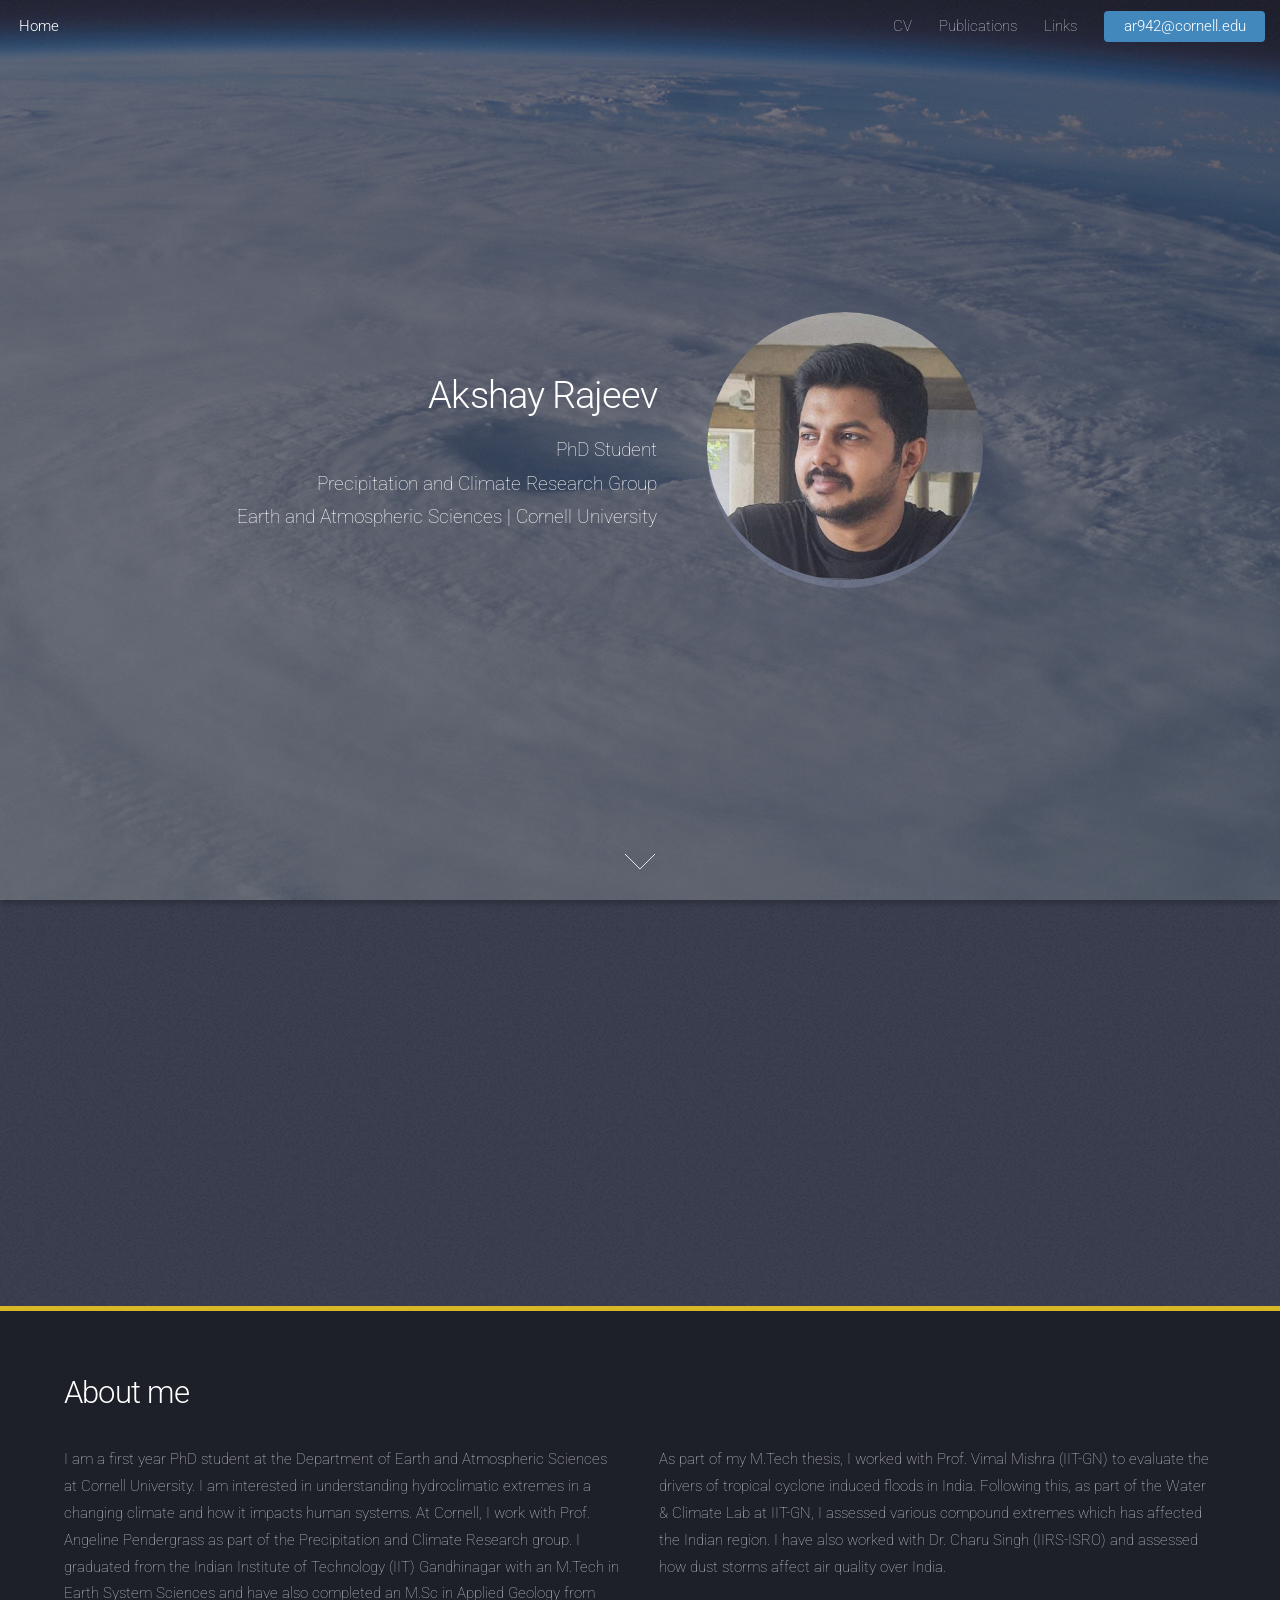
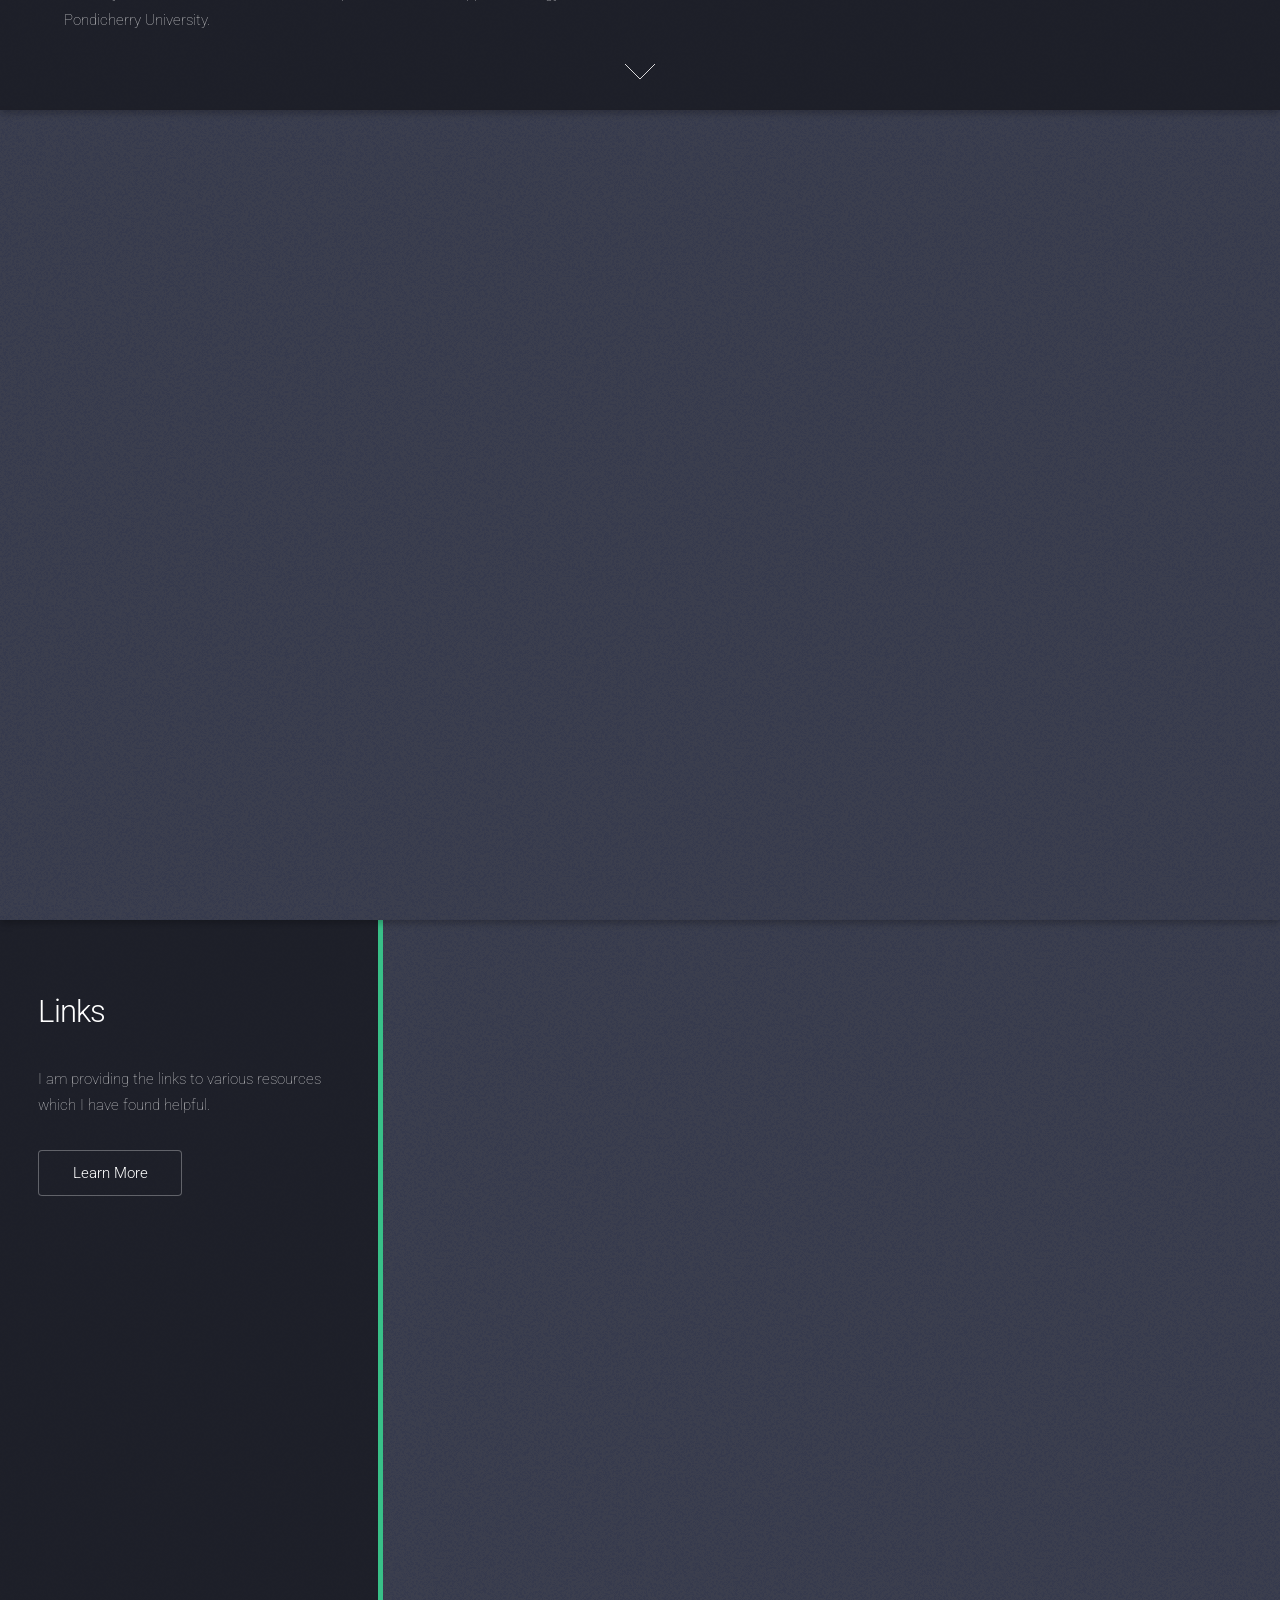
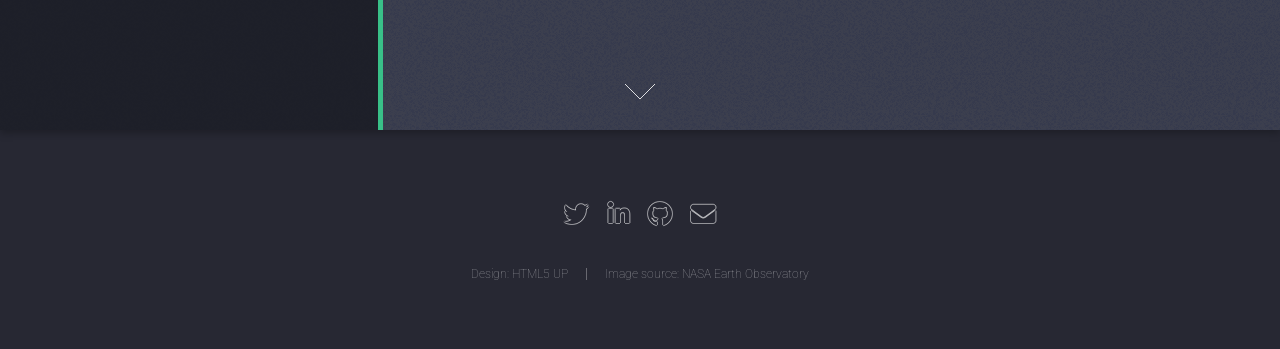
<file: index.html>
<!DOCTYPE HTML>
<!--
	Landed by HTML5 UP
	html5up.net | @ajlkn
	Free for personal and commercial use under the CCA 3.0 license (html5up.net/license)
-->
<html>
	<head>
		<title>Akshay Rajeev</title>
		<meta charset="utf-8" />
		<meta name="viewport" content="width=device-width, initial-scale=1, user-scalable=no" />
		<link rel="stylesheet" href="assets/css/main.css" />
		<noscript><link rel="stylesheet" href="assets/css/noscript.css" /></noscript>
	</head>
	<body class="is-preload landing">
		<div id="page-wrapper">

			<!-- Header -->
				<header id="header">
					<h1 id="logo"><a href="index.html">Home</a></h1>
					<nav id="nav">
						<ul>
							<li><a href="pdfs/RajeevCV.pdf">CV</a></li>
							<!-- <li>
								<a href="#">Layouts</a>
								<ul>
									<li><a href="left-sidebar.html">Left Sidebar</a></li>
									<li><a href="right-sidebar.html">Right Sidebar</a></li>
									<li><a href="no-sidebar.html">No Sidebar</a></li>
									<li>
										<a href="#">Submenu</a>
										<ul>
											<li><a href="#">Option 1</a></li>
											<li><a href="#">Option 2</a></li>
											<li><a href="#">Option 3</a></li>
											<li><a href="#">Option 4</a></li>
										</ul>
									</li>
								</ul>
							</li> -->
							<li><a href="publications.html">Publications</a></li>
							<li><a href="Links.html">Links</a></li>
							<li><a href="mailto:ar942@cornell.edu" class="button primary">ar942@cornell.edu</a></li>
						</ul>
					</nav>
				</header>

			<!-- Banner -->
				<section id="banner">
					<div class="content" style="
					    margin-left: -5%;
					">

						<header>
							<h2>Akshay Rajeev</h2>
							<p>PhD Student <br />
							<!--Climate Extremes | Earth Observation | Numerical Modelling <br /> -->
							Precipitation and Climate Research Group <br />
							Earth and Atmospheric Sciences | Cornell University</p>
						</header>
						<span class="image"><img src="images/Website_pic1.jpeg" alt="" /></span>
					</div>
					<a href="#one" class="goto-next scrolly">Next</a>
				</section>

			<!-<!-- One -->
				<section id="one" class="spotlight style1 bottom">
					<span class="image fit main"><img src="images/madagascar2.jpg" alt="" /></span>
					<div class="content">
						<div class="container">
							<div class="row">
								<div class="col-6 col-12-medium">
									<h2>About me</h2>
									<p>I am a first year PhD student at the Department of Earth and Atmospheric Sciences at Cornell University.
										 I am interested in understanding hydroclimatic extremes in a changing climate and how it impacts human systems.
										 At Cornell, I work with Prof. Angeline Pendergrass as part of the Precipitation and Climate Research group.
										  I graduated from the Indian Institute of Technology (IIT) Gandhinagar with an M.Tech in Earth System Sciences
											and have also completed an M.Sc in Applied Geology from Pondicherry University.</p>
								</div>
								<div class="col-6 col-12-medium">
									<h2>&nbsp;</h2>
									<p>	As part of my M.Tech thesis, I worked with Prof. Vimal Mishra (IIT-GN) to evaluate the drivers of tropical cyclone induced floods in India.
										Following this, as part of the Water & Climate Lab at IIT-GN, I assessed various compound extremes which has affected the Indian region.
										I have also worked with Dr. Charu Singh (IIRS-ISRO) and assessed how dust storms affect air quality over India.</p>
								</div>

							</div>
						</div>
					</div>
					<a href="#two" class="goto-next scrolly">Next</a>
				</section>

			<!-- Two -->
				<section id="two" class="spotlight style2 right">
					<span class="image fit main"><img src="images/kerala2.jpg" alt="" /></span>
					<div class="content">
						<header>
							<h2>Research</h2>
						</header>
						<p>My recent work focuses primarily on various compound extremes over India and how it has changed over time.
							 Compound or concurrent extremes are particularly important as their impacts are often greater than that of the individual extremes</p>
						<ul class="actions">
							<li><a href="publications.html" class="button">Publications</a></li>
						</ul>
					</div>
					<a href="#three" class="goto-next scrolly">Next</a>
				</section>

			<!-- Three -->
				<section id="three" class="spotlight style3 left">
					<span class="image fit main"><img src="images/crops.jpg" alt="" /></span>
					<div class="content">
						<header>
							<h2>Links</h2>

						</header>
						<p>I am providing the links to various resources which I have found helpful. </p>
						<ul class="actions">
							<li><a href="Links.html" class="button">Learn More</a></li>
						</ul>
					</div>
					<a href="#four" class="goto-next scrolly">Next</a>
				</section>


			<!-- Footer -->
				<footer id="footer">
					<ul class="icons">
						<li><a href="https://twitter.com/ClimateMalayali" class="icon brands alt fa-twitter"><span class="label">Twitter</span></a></li>
						<!-- <li><a href="#" class="icon brands alt fa-facebook-f"><span class="label">Facebook</span></a></li> -->
						<li><a href="https://www.linkedin.com/in/akshay-rajeev-857238104/" class="icon brands alt fa-linkedin-in"><span class="label">LinkedIn</span></a></li>
						<!-- <li><a href="#" class="icon brands alt fa-instagram"><span class="label">Instagram</span></a></li> -->
						<li><a href="https://github.com/rajeevakshay" class="icon brands alt fa-github"><span class="label">GitHub</span></a></li>
						<li><a href="ar942@cornell.edu" class="icon solid alt fa-envelope"><span class="label">Email</span></a></li>


					</ul>
					<ul class="copyright">
						<li>Design: <a href="http://html5up.net">HTML5 UP</a></li><li>Image source: <a href="https://earthobservatory.nasa.gov/">NASA Earth Observatory</a></li>
					</ul>
				</footer>

		</div>

		<!-- Scripts -->
			<script src="assets/js/jquery.min.js"></script>
			<script src="assets/js/jquery.scrolly.min.js"></script>
			<script src="assets/js/jquery.dropotron.min.js"></script>
			<script src="assets/js/jquery.scrollex.min.js"></script>
			<script src="assets/js/browser.min.js"></script>
			<script src="assets/js/breakpoints.min.js"></script>
			<script src="assets/js/util.js"></script>
			<script src="assets/js/main.js"></script>

	</body>
</html>
</file>
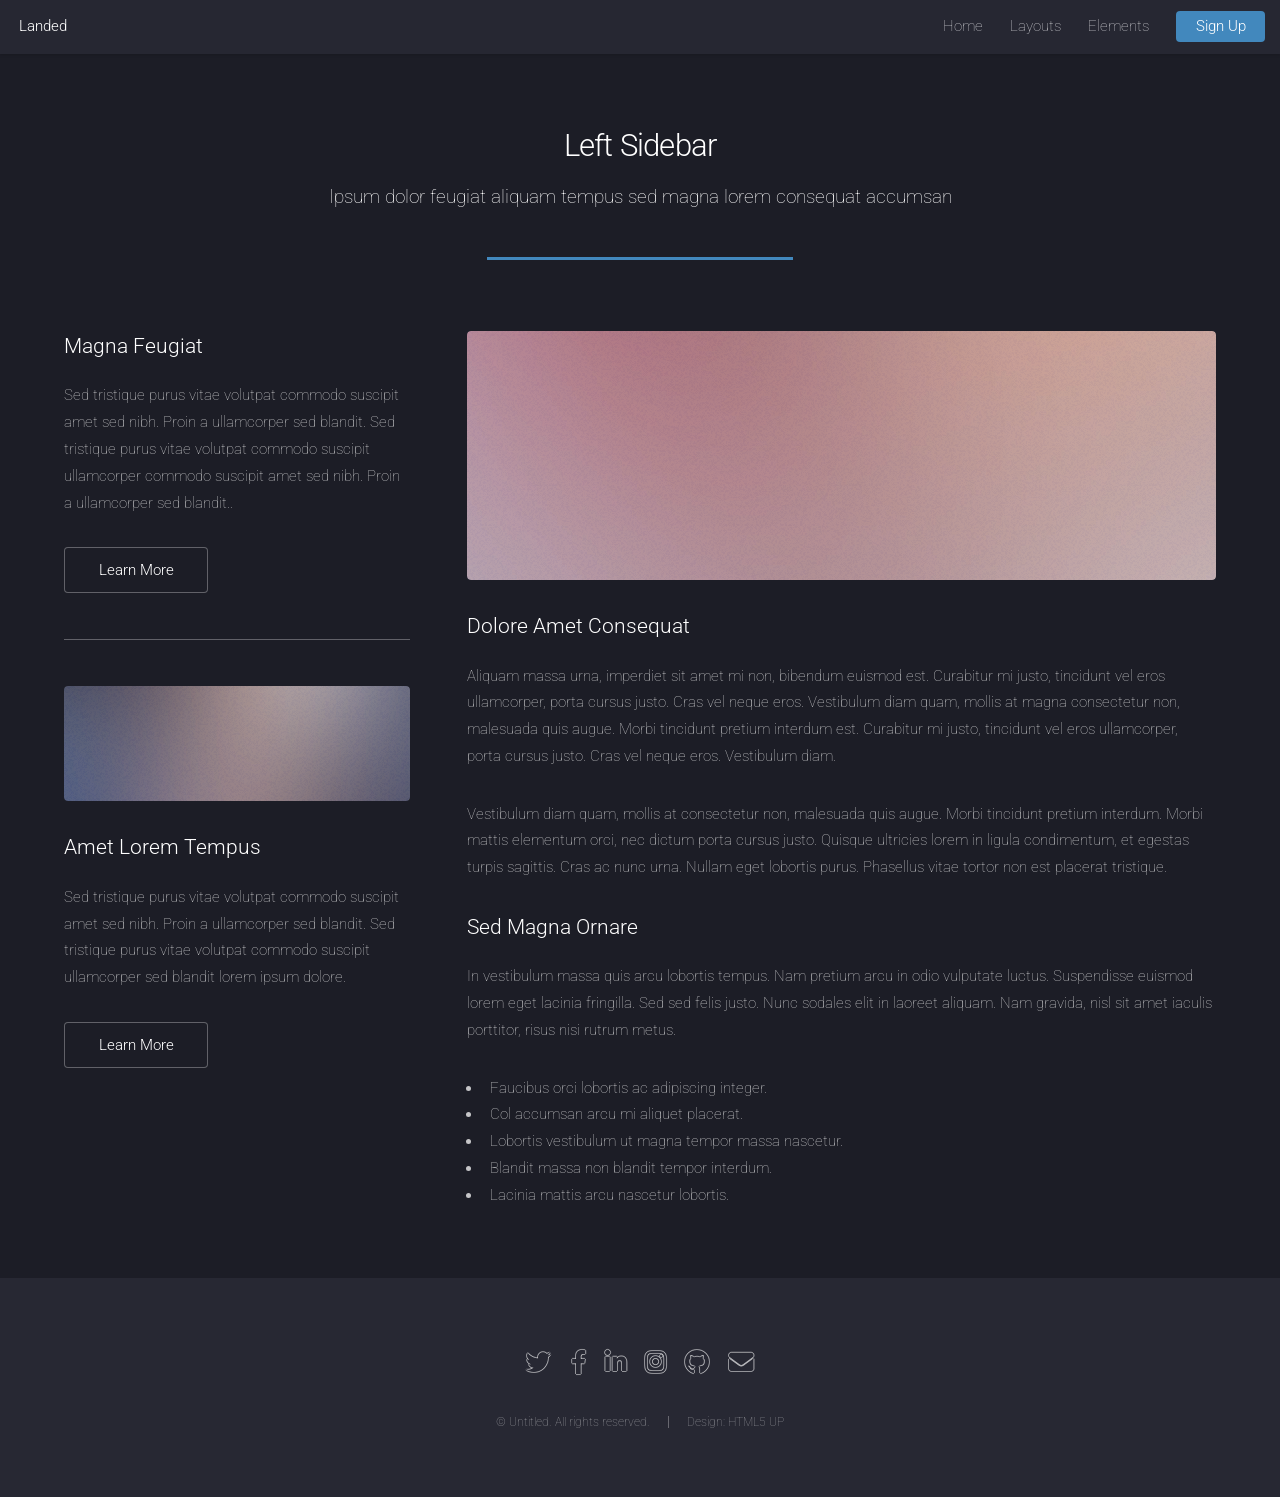
<file: left-sidebar.html>
<!DOCTYPE HTML>
<!--
	Landed by HTML5 UP
	html5up.net | @ajlkn
	Free for personal and commercial use under the CCA 3.0 license (html5up.net/license)
-->
<html>
	<head>
		<title>Left Sidebar - Landed by HTML5 UP</title>
		<meta charset="utf-8" />
		<meta name="viewport" content="width=device-width, initial-scale=1, user-scalable=no" />
		<link rel="stylesheet" href="assets/css/main.css" />
		<noscript><link rel="stylesheet" href="assets/css/noscript.css" /></noscript>
	</head>
	<body class="is-preload">
		<div id="page-wrapper">

			<!-- Header -->
				<header id="header">
					<h1 id="logo"><a href="index.html">Landed</a></h1>
					<nav id="nav">
						<ul>
							<li><a href="index.html">Home</a></li>
							<li>
								<a href="#">Layouts</a>
								<ul>
									<li><a href="left-sidebar.html">Left Sidebar</a></li>
									<li><a href="right-sidebar.html">Right Sidebar</a></li>
									<li><a href="no-sidebar.html">No Sidebar</a></li>
									<li>
										<a href="#">Submenu</a>
										<ul>
											<li><a href="#">Option 1</a></li>
											<li><a href="#">Option 2</a></li>
											<li><a href="#">Option 3</a></li>
											<li><a href="#">Option 4</a></li>
										</ul>
									</li>
								</ul>
							</li>
							<li><a href="elements.html">Elements</a></li>
							<li><a href="#" class="button primary">Sign Up</a></li>
						</ul>
					</nav>
				</header>

			<!-- Main -->
				<div id="main" class="wrapper style1">
					<div class="container">
						<header class="major">
							<h2>Left Sidebar</h2>
							<p>Ipsum dolor feugiat aliquam tempus sed magna lorem consequat accumsan</p>
						</header>
						<div class="row gtr-150">
							<div class="col-4 col-12-medium">

								<!-- Sidebar -->
									<section id="sidebar">
										<section>
											<h3>Magna Feugiat</h3>
											<p>Sed tristique purus vitae volutpat commodo suscipit amet sed nibh. Proin a ullamcorper sed blandit. Sed tristique purus vitae volutpat commodo suscipit ullamcorper commodo suscipit amet sed nibh. Proin a ullamcorper sed blandit..</p>
											<footer>
												<ul class="actions">
													<li><a href="#" class="button">Learn More</a></li>
												</ul>
											</footer>
										</section>
										<hr />
										<section>
											<a href="#" class="image fit"><img src="images/pic06.jpg" alt="" /></a>
											<h3>Amet Lorem Tempus</h3>
											<p>Sed tristique purus vitae volutpat commodo suscipit amet sed nibh. Proin a ullamcorper sed blandit. Sed tristique purus vitae volutpat commodo suscipit ullamcorper sed blandit lorem ipsum dolore.</p>
											<footer>
												<ul class="actions">
													<li><a href="#" class="button">Learn More</a></li>
												</ul>
											</footer>
										</section>
									</section>

							</div>
							<div class="col-8 col-12-medium imp-medium">

								<!-- Content -->
									<section id="content">
										<a href="#" class="image fit"><img src="images/pic05.jpg" alt="" /></a>
										<h3>Dolore Amet Consequat</h3>
										<p>Aliquam massa urna, imperdiet sit amet mi non, bibendum euismod est. Curabitur mi justo, tincidunt vel eros ullamcorper, porta cursus justo. Cras vel neque eros. Vestibulum diam quam, mollis at magna consectetur non, malesuada quis augue. Morbi tincidunt pretium interdum est. Curabitur mi justo, tincidunt vel eros ullamcorper, porta cursus justo. Cras vel neque eros. Vestibulum diam.</p>
										<p>Vestibulum diam quam, mollis at consectetur non, malesuada quis augue. Morbi tincidunt pretium interdum. Morbi mattis elementum orci, nec dictum porta cursus justo. Quisque ultricies lorem in ligula condimentum, et egestas turpis sagittis. Cras ac nunc urna. Nullam eget lobortis purus. Phasellus vitae tortor non est placerat tristique.</p>
										<h3>Sed Magna Ornare</h3>
										<p>In vestibulum massa quis arcu lobortis tempus. Nam pretium arcu in odio vulputate luctus. Suspendisse euismod lorem eget lacinia fringilla. Sed sed felis justo. Nunc sodales elit in laoreet aliquam. Nam gravida, nisl sit amet iaculis porttitor, risus nisi rutrum metus.</p>
										<ul>
											<li>Faucibus orci lobortis ac adipiscing integer.</li>
											<li>Col accumsan arcu mi aliquet placerat.</li>
											<li>Lobortis vestibulum ut magna tempor massa nascetur.</li>
											<li>Blandit massa non blandit tempor interdum.</li>
											<li>Lacinia mattis arcu nascetur lobortis.</li>
										</ul>
									</section>

							</div>
						</div>
					</div>
				</div>

			<!-- Footer -->
				<footer id="footer">
					<ul class="icons">
						<li><a href="#" class="icon brands alt fa-twitter"><span class="label">Twitter</span></a></li>
						<li><a href="#" class="icon brands alt fa-facebook-f"><span class="label">Facebook</span></a></li>
						<li><a href="#" class="icon brands alt fa-linkedin-in"><span class="label">LinkedIn</span></a></li>
						<li><a href="#" class="icon brands alt fa-instagram"><span class="label">Instagram</span></a></li>
						<li><a href="#" class="icon brands alt fa-github"><span class="label">GitHub</span></a></li>
						<li><a href="#" class="icon solid alt fa-envelope"><span class="label">Email</span></a></li>
					</ul>
					<ul class="copyright">
						<li>&copy; Untitled. All rights reserved.</li><li>Design: <a href="http://html5up.net">HTML5 UP</a></li>
					</ul>
				</footer>

		</div>

		<!-- Scripts -->
			<script src="assets/js/jquery.min.js"></script>
			<script src="assets/js/jquery.scrolly.min.js"></script>
			<script src="assets/js/jquery.dropotron.min.js"></script>
			<script src="assets/js/jquery.scrollex.min.js"></script>
			<script src="assets/js/browser.min.js"></script>
			<script src="assets/js/breakpoints.min.js"></script>
			<script src="assets/js/util.js"></script>
			<script src="assets/js/main.js"></script>

	</body>
</html>
</file>
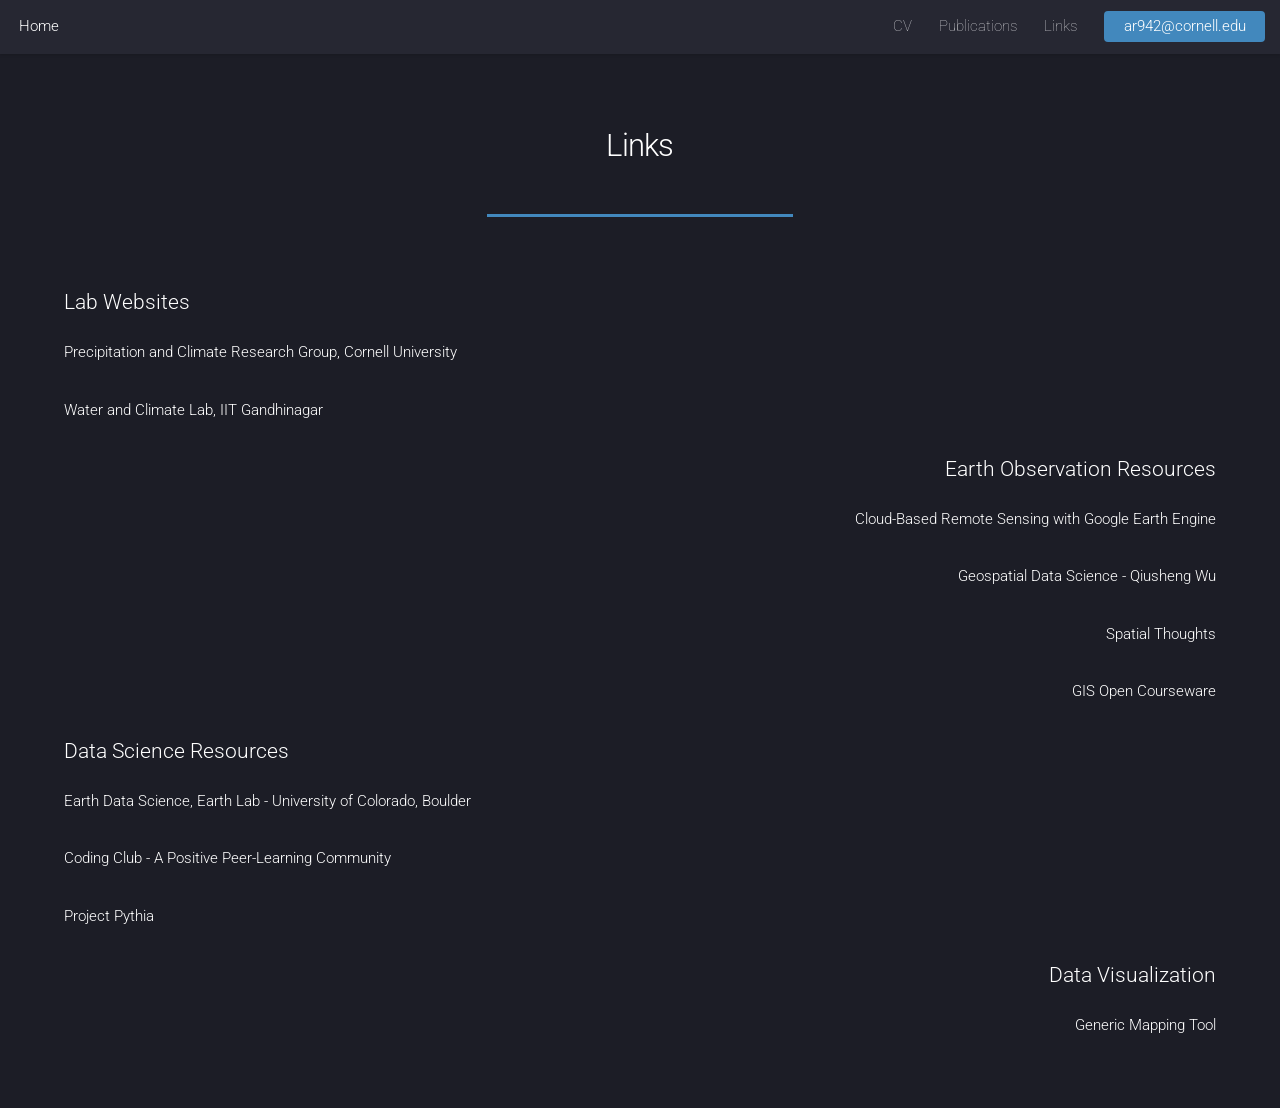
<file: Links.html>
<!DOCTYPE HTML>
<!--
	Landed by HTML5 UP
	html5up.net | @ajlkn
	Free for personal and commercial use under the CCA 3.0 license (html5up.net/license)
-->
<html>
	<head>
		<title>Akshay Rajeev - Links</title>
		<meta charset="utf-8" />
		<meta name="viewport" content="width=device-width, initial-scale=1, user-scalable=no" />
		<link rel="stylesheet" href="assets/css/main.css" />
		<noscript><link rel="stylesheet" href="assets/css/noscript.css" /></noscript>
	</head>
	<body class="is-preload">
		<div id="page-wrapper">

			<!-- Header -->
				<header id="header">
				<h1 id="logo"><a href="index.html">Home</a></h1>
					<nav id="nav">
						<ul>

							<li><a href="pdfs/RajeevCV.pdf">CV</a></li>
							<li><a href="publications.html">Publications</a></li>
							<li><a href="Links.html">Links</a></li>
							<!-- <li><a href="/posts/index.html">Posts</a></li> -->
							<li><a href="mailto:ar942@cornell.edu<" class="button primary">ar942@cornell.edu</a></li>

						</ul>
					</nav>
				</header>

			<!-- Main -->
				<div id="main" class="wrapper style1">
					<div class="container">
						<header class="major">
							<h2>Links</h2>
							<!--<footer class="major">
							<ul class="actions special">
								<!--<li><a href="https://orcid.org/0000-0003-0337-9450" class="button primary" style="width: 200px;"><img src="https://orcid.org/assets/vectors/orcid.logo.svg" style="height: 40px; vertical-align: middle;"></a></li> -->
							<!--</footer> -->
						</header>

						<!-- Content -->
							<section id="content" class="copyright">
<h3><strong>Lab Websites</strong></h3>
								<p><a href="https://precipclimate.eas.cornell.edu/"><strong> Precipitation and Climate Research Group, Cornell University</strong></p>
								<p><a href="http://vmishra.people.iitgn.ac.in/water&climate/"><strong> Water and Climate Lab, IIT Gandhinagar</strong></p>

<h3><strong> </strong></h3>
</section>
<section id="content" align="right" class="copyright">								
<h3><strong>Earth Observation Resources</strong></h3>
								<p><a href="https://www.eefabook.org/"><strong> Cloud-Based Remote Sensing with Google Earth Engine</strong></p>
								<p><a href="https://blog.gishub.org/"><strong> Geospatial Data Science - Qiusheng Wu</strong></p>
								<p><a href="https://spatialthoughts.com/"><strong> Spatial Thoughts</strong></p>
								<p><a href="https://courses.gisopencourseware.org/course/index.php?categoryid=2"><strong> GIS Open Courseware</strong></p>

<h3><strong> </strong></h3>
</section>
<section id="content" align="left" class="copyright">
<h3><strong>Data Science Resources</strong></h3>
								<p><a href="https://www.earthdatascience.org/"><strong> Earth Data Science, Earth Lab - University of Colorado, Boulder</strong></p>
								<p><a href="https://ourcodingclub.github.io/"><strong> Coding Club -  A Positive Peer-Learning Community</strong></p>
								<p><a href="https://projectpythia.org/"><strong> Project Pythia</strong></p>

<h3><strong> </strong></h3>
</section>
<section id="content" align="right" class="copyright">
<h3><strong>Data Visualization</strong></h3>
								<p><a href="https://docs.generic-mapping-tools.org/6.2/index.html"><strong> Generic Mapping Tool</strong></p>
								

<h3><strong> </strong></h3>								
								
</section>

</div>
<!-- Footer -->
			<!--<footer id="footer">
				<h3><strong>Research graciously funded by:</strong></h3>
			<a href="https://www.cornell.edu/">
				<img style="padding: 1px 1px 1px 1px;" alt="Cornell" src="https://www.cornell.edu/assets/core/images/logo-red@2x.png"
				width="100" height="100" </img></a>

			<a href="https://www.eas.cornell.edu/eas">
					<img style="padding: 1px 1px 1px 50px;" alt="CornellEAS" src="icons/logo-eas_department.svg"
					width="700" height="100" </img></a>
		</footer>-->

		<!-- Scripts -->
			<script src="assets/js/jquery.min.js"></script>
			<script src="assets/js/jquery.scrolly.min.js"></script>
			<script src="assets/js/jquery.dropotron.min.js"></script>
			<script src="assets/js/jquery.scrollex.min.js"></script>
			<script src="assets/js/browser.min.js"></script>
			<script src="assets/js/breakpoints.min.js"></script>
			<script src="assets/js/util.js"></script>
			<script src="assets/js/main.js"></script>
			<script src="https://code.jquery.com/jquery-1.10.2.js"></script>
			<script>
			$(function(){
			$("#header-template").load("/header.html");
			$("#footer-template").load("/footer.html");
			});
			</script>

	</body>
</html>
</file>
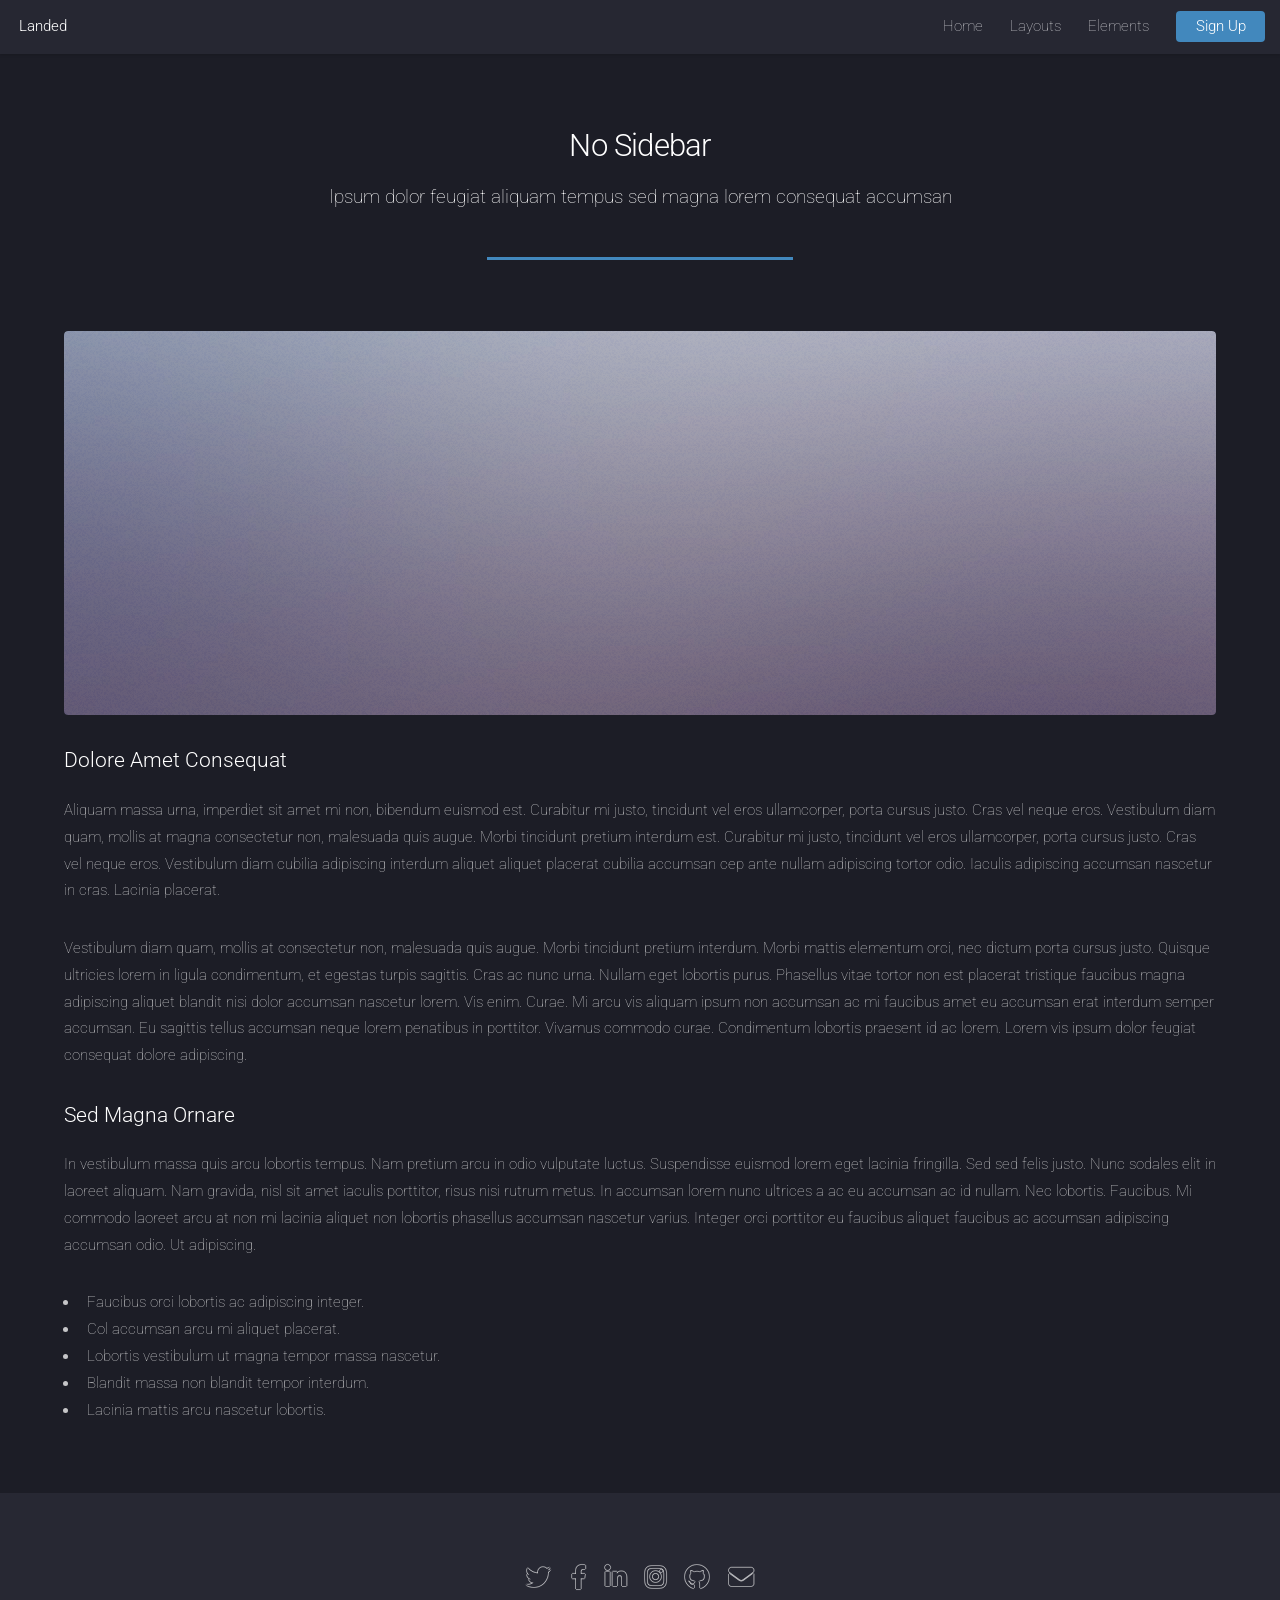
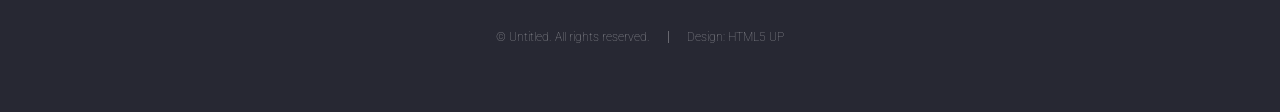
<file: no-sidebar.html>
<!DOCTYPE HTML>
<!--
	Landed by HTML5 UP
	html5up.net | @ajlkn
	Free for personal and commercial use under the CCA 3.0 license (html5up.net/license)
-->
<html>
	<head>
		<title>No Sidebar - Landed by HTML5 UP</title>
		<meta charset="utf-8" />
		<meta name="viewport" content="width=device-width, initial-scale=1, user-scalable=no" />
		<link rel="stylesheet" href="assets/css/main.css" />
		<noscript><link rel="stylesheet" href="assets/css/noscript.css" /></noscript>
	</head>
	<body class="is-preload">
		<div id="page-wrapper">

			<!-- Header -->
				<header id="header">
					<h1 id="logo"><a href="index.html">Landed</a></h1>
					<nav id="nav">
						<ul>
							<li><a href="index.html">Home</a></li>
							<li>
								<a href="#">Layouts</a>
								<ul>
									<li><a href="left-sidebar.html">Left Sidebar</a></li>
									<li><a href="right-sidebar.html">Right Sidebar</a></li>
									<li><a href="no-sidebar.html">No Sidebar</a></li>
									<li>
										<a href="#">Submenu</a>
										<ul>
											<li><a href="#">Option 1</a></li>
											<li><a href="#">Option 2</a></li>
											<li><a href="#">Option 3</a></li>
											<li><a href="#">Option 4</a></li>
										</ul>
									</li>
								</ul>
							</li>
							<li><a href="elements.html">Elements</a></li>
							<li><a href="#" class="button primary">Sign Up</a></li>
						</ul>
					</nav>
				</header>

			<!-- Main -->
				<div id="main" class="wrapper style1">
					<div class="container">
						<header class="major">
							<h2>No Sidebar</h2>
							<p>Ipsum dolor feugiat aliquam tempus sed magna lorem consequat accumsan</p>
						</header>

						<!-- Content -->
							<section id="content">
								<a href="#" class="image fit"><img src="images/pic07.jpg" alt="" /></a>
								<h3>Dolore Amet Consequat</h3>
								<p>Aliquam massa urna, imperdiet sit amet mi non, bibendum euismod est. Curabitur mi justo, tincidunt vel eros ullamcorper, porta cursus justo. Cras vel neque eros. Vestibulum diam quam, mollis at magna consectetur non, malesuada quis augue. Morbi tincidunt pretium interdum est. Curabitur mi justo, tincidunt vel eros ullamcorper, porta cursus justo. Cras vel neque eros. Vestibulum diam cubilia adipiscing interdum aliquet aliquet placerat cubilia accumsan cep ante nullam adipiscing tortor odio. Iaculis adipiscing accumsan nascetur in cras. Lacinia placerat.</p>
								<p>Vestibulum diam quam, mollis at consectetur non, malesuada quis augue. Morbi tincidunt pretium interdum. Morbi mattis elementum orci, nec dictum porta cursus justo. Quisque ultricies lorem in ligula condimentum, et egestas turpis sagittis. Cras ac nunc urna. Nullam eget lobortis purus. Phasellus vitae tortor non est placerat tristique faucibus magna adipiscing aliquet blandit nisi dolor accumsan nascetur lorem. Vis enim. Curae. Mi arcu vis aliquam ipsum non accumsan ac mi faucibus amet eu accumsan erat interdum semper accumsan. Eu sagittis tellus accumsan neque lorem penatibus in porttitor. Vivamus commodo curae. Condimentum lobortis praesent id ac lorem. Lorem vis ipsum dolor feugiat consequat dolore adipiscing.</p>
								<h3>Sed Magna Ornare</h3>
								<p>In vestibulum massa quis arcu lobortis tempus. Nam pretium arcu in odio vulputate luctus. Suspendisse euismod lorem eget lacinia fringilla. Sed sed felis justo. Nunc sodales elit in laoreet aliquam. Nam gravida, nisl sit amet iaculis porttitor, risus nisi rutrum metus. In accumsan lorem nunc ultrices a ac eu accumsan ac id nullam. Nec lobortis. Faucibus. Mi commodo laoreet arcu at non mi lacinia aliquet non lobortis phasellus accumsan nascetur varius. Integer orci porttitor eu faucibus aliquet faucibus ac accumsan adipiscing accumsan odio. Ut adipiscing.</p>
								<ul>
									<li>Faucibus orci lobortis ac adipiscing integer.</li>
									<li>Col accumsan arcu mi aliquet placerat.</li>
									<li>Lobortis vestibulum ut magna tempor massa nascetur.</li>
									<li>Blandit massa non blandit tempor interdum.</li>
									<li>Lacinia mattis arcu nascetur lobortis.</li>
								</ul>
							</section>

					</div>
				</div>

			<!-- Footer -->
				<footer id="footer">
					<ul class="icons">
						<li><a href="#" class="icon brands alt fa-twitter"><span class="label">Twitter</span></a></li>
						<li><a href="#" class="icon brands alt fa-facebook-f"><span class="label">Facebook</span></a></li>
						<li><a href="#" class="icon brands alt fa-linkedin-in"><span class="label">LinkedIn</span></a></li>
						<li><a href="#" class="icon brands alt fa-instagram"><span class="label">Instagram</span></a></li>
						<li><a href="#" class="icon brands alt fa-github"><span class="label">GitHub</span></a></li>
						<li><a href="#" class="icon solid alt fa-envelope"><span class="label">Email</span></a></li>
					</ul>
					<ul class="copyright">
						<li>&copy; Untitled. All rights reserved.</li><li>Design: <a href="http://html5up.net">HTML5 UP</a></li>
					</ul>
				</footer>

		</div>

		<!-- Scripts -->
			<script src="assets/js/jquery.min.js"></script>
			<script src="assets/js/jquery.scrolly.min.js"></script>
			<script src="assets/js/jquery.dropotron.min.js"></script>
			<script src="assets/js/jquery.scrollex.min.js"></script>
			<script src="assets/js/browser.min.js"></script>
			<script src="assets/js/breakpoints.min.js"></script>
			<script src="assets/js/util.js"></script>
			<script src="assets/js/main.js"></script>

	</body>
</html>
</file>
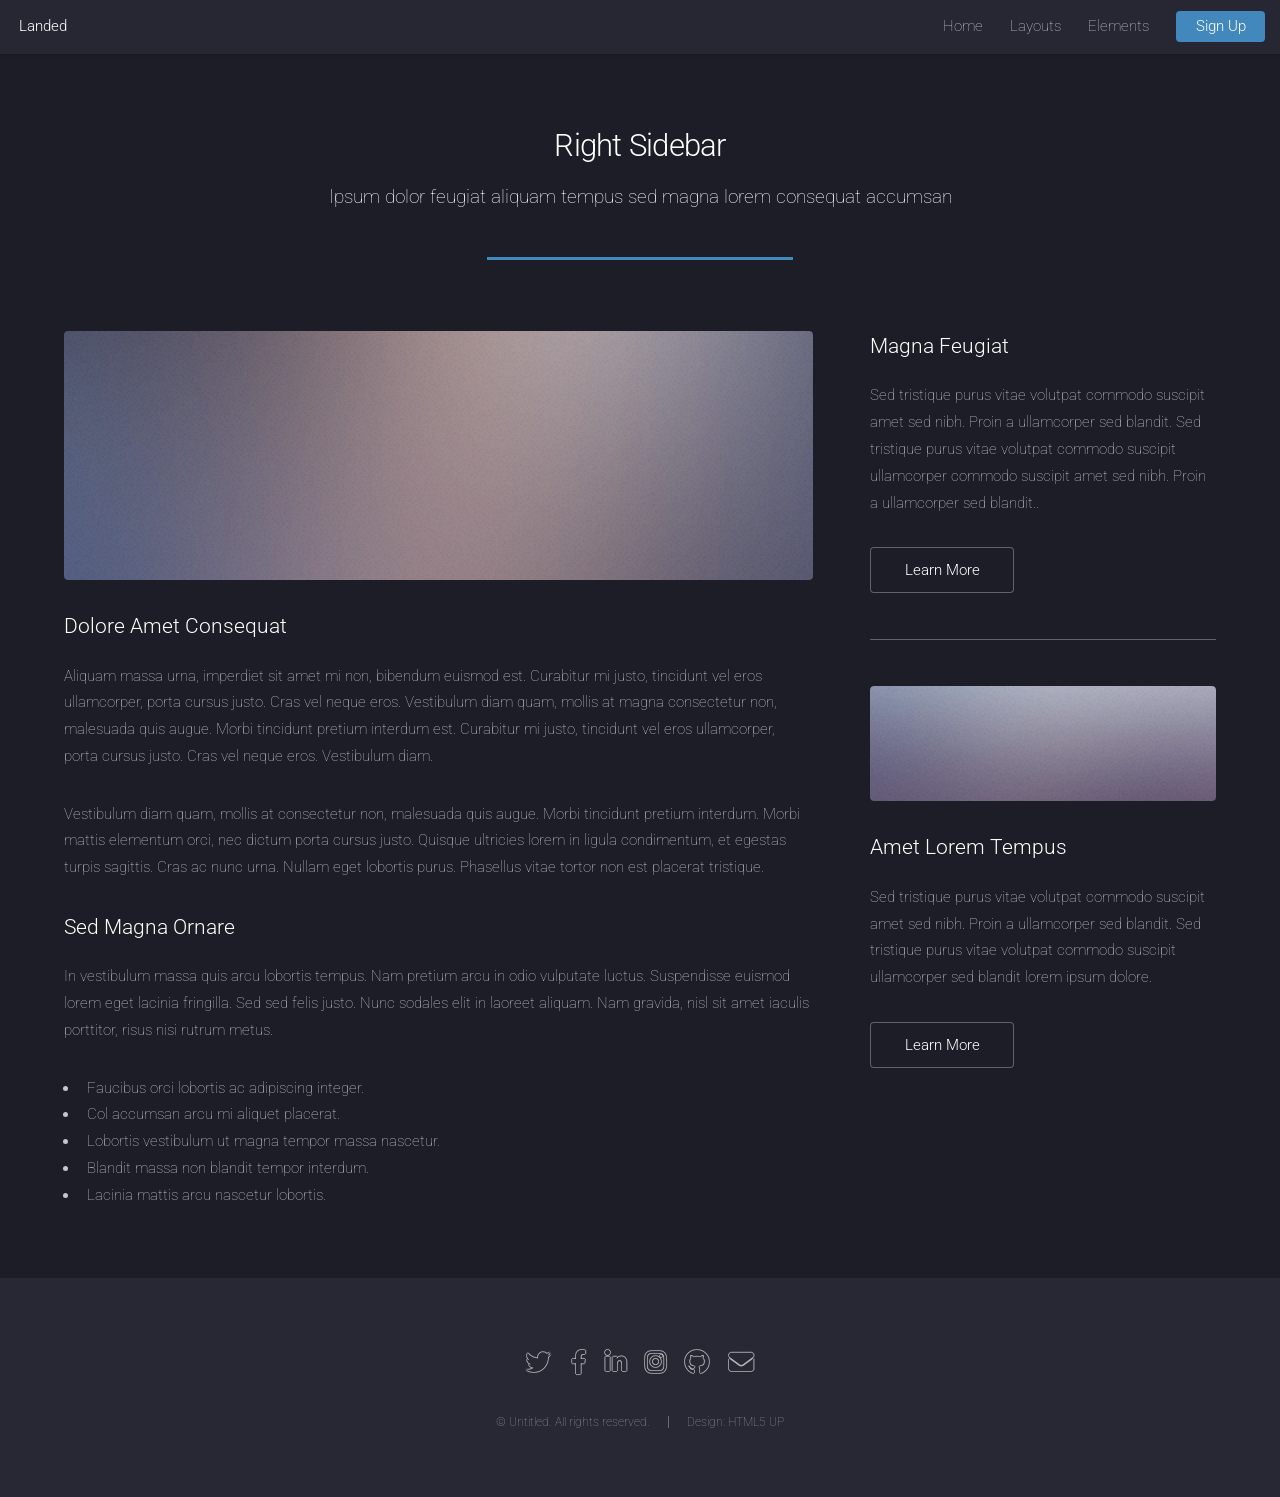
<file: right-sidebar.html>
<!DOCTYPE HTML>
<!--
	Landed by HTML5 UP
	html5up.net | @ajlkn
	Free for personal and commercial use under the CCA 3.0 license (html5up.net/license)
-->
<html>
	<head>
		<title>Right Sidebar - Landed by HTML5 UP</title>
		<meta charset="utf-8" />
		<meta name="viewport" content="width=device-width, initial-scale=1, user-scalable=no" />
		<link rel="stylesheet" href="assets/css/main.css" />
		<noscript><link rel="stylesheet" href="assets/css/noscript.css" /></noscript>
	</head>
	<body class="is-preload">
		<div id="page-wrapper">

			<!-- Header -->
				<header id="header">
					<h1 id="logo"><a href="index.html">Landed</a></h1>
					<nav id="nav">
						<ul>
							<li><a href="index.html">Home</a></li>
							<li>
								<a href="#">Layouts</a>
								<ul>
									<li><a href="left-sidebar.html">Left Sidebar</a></li>
									<li><a href="right-sidebar.html">Right Sidebar</a></li>
									<li><a href="no-sidebar.html">No Sidebar</a></li>
									<li>
										<a href="#">Submenu</a>
										<ul>
											<li><a href="#">Option 1</a></li>
											<li><a href="#">Option 2</a></li>
											<li><a href="#">Option 3</a></li>
											<li><a href="#">Option 4</a></li>
										</ul>
									</li>
								</ul>
							</li>
							<li><a href="elements.html">Elements</a></li>
							<li><a href="#" class="button primary">Sign Up</a></li>
						</ul>
					</nav>
				</header>

			<!-- Main -->
				<div id="main" class="wrapper style1">
					<div class="container">
						<header class="major">
							<h2>Right Sidebar</h2>
							<p>Ipsum dolor feugiat aliquam tempus sed magna lorem consequat accumsan</p>
						</header>
						<div class="row gtr-150">
							<div class="col-8 col-12-medium">

								<!-- Content -->
									<section id="content">
										<a href="#" class="image fit"><img src="images/pic06.jpg" alt="" /></a>
										<h3>Dolore Amet Consequat</h3>
										<p>Aliquam massa urna, imperdiet sit amet mi non, bibendum euismod est. Curabitur mi justo, tincidunt vel eros ullamcorper, porta cursus justo. Cras vel neque eros. Vestibulum diam quam, mollis at magna consectetur non, malesuada quis augue. Morbi tincidunt pretium interdum est. Curabitur mi justo, tincidunt vel eros ullamcorper, porta cursus justo. Cras vel neque eros. Vestibulum diam.</p>
										<p>Vestibulum diam quam, mollis at consectetur non, malesuada quis augue. Morbi tincidunt pretium interdum. Morbi mattis elementum orci, nec dictum porta cursus justo. Quisque ultricies lorem in ligula condimentum, et egestas turpis sagittis. Cras ac nunc urna. Nullam eget lobortis purus. Phasellus vitae tortor non est placerat tristique.</p>
										<h3>Sed Magna Ornare</h3>
										<p>In vestibulum massa quis arcu lobortis tempus. Nam pretium arcu in odio vulputate luctus. Suspendisse euismod lorem eget lacinia fringilla. Sed sed felis justo. Nunc sodales elit in laoreet aliquam. Nam gravida, nisl sit amet iaculis porttitor, risus nisi rutrum metus.</p>
										<ul>
											<li>Faucibus orci lobortis ac adipiscing integer.</li>
											<li>Col accumsan arcu mi aliquet placerat.</li>
											<li>Lobortis vestibulum ut magna tempor massa nascetur.</li>
											<li>Blandit massa non blandit tempor interdum.</li>
											<li>Lacinia mattis arcu nascetur lobortis.</li>
										</ul>
									</section>

							</div>
							<div class="col-4 col-12-medium">

								<!-- Sidebar -->
									<section id="sidebar">
										<section>
											<h3>Magna Feugiat</h3>
											<p>Sed tristique purus vitae volutpat commodo suscipit amet sed nibh. Proin a ullamcorper sed blandit. Sed tristique purus vitae volutpat commodo suscipit ullamcorper commodo suscipit amet sed nibh. Proin a ullamcorper sed blandit..</p>
											<footer>
												<ul class="actions">
													<li><a href="#" class="button">Learn More</a></li>
												</ul>
											</footer>
										</section>
										<hr />
										<section>
											<a href="#" class="image fit"><img src="images/pic07.jpg" alt="" /></a>
											<h3>Amet Lorem Tempus</h3>
											<p>Sed tristique purus vitae volutpat commodo suscipit amet sed nibh. Proin a ullamcorper sed blandit. Sed tristique purus vitae volutpat commodo suscipit ullamcorper sed blandit lorem ipsum dolore.</p>
											<footer>
												<ul class="actions">
													<li><a href="#" class="button">Learn More</a></li>
												</ul>
											</footer>
										</section>
									</section>

							</div>
						</div>
					</div>
				</div>

			<!-- Footer -->
				<footer id="footer">
					<ul class="icons">
						<li><a href="#" class="icon brands alt fa-twitter"><span class="label">Twitter</span></a></li>
						<li><a href="#" class="icon brands alt fa-facebook-f"><span class="label">Facebook</span></a></li>
						<li><a href="#" class="icon brands alt fa-linkedin-in"><span class="label">LinkedIn</span></a></li>
						<li><a href="#" class="icon brands alt fa-instagram"><span class="label">Instagram</span></a></li>
						<li><a href="#" class="icon brands alt fa-github"><span class="label">GitHub</span></a></li>
						<li><a href="#" class="icon solid alt fa-envelope"><span class="label">Email</span></a></li>
					</ul>
					<ul class="copyright">
						<li>&copy; Untitled. All rights reserved.</li><li>Design: <a href="http://html5up.net">HTML5 UP</a></li>
					</ul>
				</footer>

		</div>

		<!-- Scripts -->
			<script src="assets/js/jquery.min.js"></script>
			<script src="assets/js/jquery.scrolly.min.js"></script>
			<script src="assets/js/jquery.dropotron.min.js"></script>
			<script src="assets/js/jquery.scrollex.min.js"></script>
			<script src="assets/js/browser.min.js"></script>
			<script src="assets/js/breakpoints.min.js"></script>
			<script src="assets/js/util.js"></script>
			<script src="assets/js/main.js"></script>

	</body>
</html>
</file>
<file: assets/css/noscript.css>
/*
	Landed by HTML5 UP
	html5up.net | @ajlkn
	Free for personal and commercial use under the CCA 3.0 license (html5up.net/license)
*/

/* Loader */

	body.landing.is-preload:before {
		display: none;
	}

	body.landing.is-preload:after {
		display: none;
	}
</file>
<file: assets/css/main.css>
@import url("fontawesome-all.min.css");
@import url("https://fonts.googleapis.com/css?family=Roboto:100,300,100italic,300italic");

/*
	Landed by HTML5 UP
	html5up.net | @ajlkn
	Free for personal and commercial use under the CCA 3.0 license (html5up.net/license)



	Hexacode for  Blue #4288bd. Replace this with other color hexacode to change colortheme
*/

html, body, div, span, applet, object,
iframe, h1, h2, h3, h4, h5, h6, p, blockquote,
pre, a, abbr, acronym, address, big, cite,
code, del, dfn, em, img, ins, kbd, q, s, samp,
small, strike, strong, sub, sup, tt, var, b,
u, i, center, dl, dt, dd, ol, ul, li, fieldset,
form, label, legend, table, caption, tbody,
tfoot, thead, tr, th, td, article, aside,
canvas, details, embed, figure, figcaption,
footer, header, hgroup, menu, nav, output, ruby,
section, summary, time, mark, audio, video {
	margin: 0;
	padding: 0;
	border: 0;
	font-size: 100%;
	font: inherit;
	vertical-align: baseline;}

article, aside, details, figcaption, figure,
footer, header, hgroup, menu, nav, section {
	display: block;}

body {
	line-height: 1;
}

ol, ul {
	list-style: none;
}

blockquote, q {
	quotes: none;
}

	blockquote:before, blockquote:after, q:before, q:after {
		content: '';
		content: none;
	}

table {
	border-collapse: collapse;
	border-spacing: 0;
}

body {
	-webkit-text-size-adjust: none;
}

mark {
	background-color: transparent;
	color: inherit;
}

input::-moz-focus-inner {
	border: 0;
	padding: 0;
}

input, select, textarea {
	-moz-appearance: none;
	-webkit-appearance: none;
	-ms-appearance: none;
	appearance: none;
}

/* Basic */

	html {
		box-sizing: border-box;
	}

	*, *:before, *:after {
		box-sizing: inherit;
	}

	html, body {
		background: #1c1d26;
	}

	body.is-preload *, body.is-preload *:before, body.is-preload *:after {
		-moz-animation: none !important;
		-webkit-animation: none !important;
		-ms-animation: none !important;
		animation: none !important;
		-moz-transition: none !important;
		-webkit-transition: none !important;
		-ms-transition: none !important;
		transition: none !important;
	}

	body, input, select, textarea {
		color: rgba(255, 255, 255, 0.75);
		font-family: "Roboto", Helvetica, sans-serif;
		font-size: 15pt;
		font-weight: 100;
		line-height: 1.75em;
	}


	a {
		-moz-transition: border-color 0.2s ease-in-out, color 0.2s ease-in-out;
		-webkit-transition: border-color 0.2s ease-in-out, color 0.2s ease-in-out;
		-ms-transition: border-color 0.2s ease-in-out, color 0.2s ease-in-out;
		transition: border-color 0.2s ease-in-out, color 0.2s ease-in-out;
		border-bottom: dotted 1px;
		border-bottom-color: transparent;
		color: #4288bd;
		text-decoration: none;
	}

		a:hover {
			color: #4288bd !important;
			border-bottom-color: transparent;
		}

	strong, b {
		color: #ffffff;
		font-weight: 300;
	}

	em, i {
		font-style: italic;
	}

	p {
		margin: 0 0 2em 0;
	}

	h1, h2, h3, h4, h5, h6 {
		color: #ffffff;
		font-weight: 300;
		line-height: 1em;
		margin: 0 0 1em 0;
	}

		h1 a, h2 a, h3 a, h4 a, h5 a, h6 a {
			color: inherit;
			border: 0;
		}

	h2 {
		font-size: 2em;
		line-height: 1.5em;
		letter-spacing: -0.025em;
	}

	h3 {
		font-size: 1.35em;
		line-height: 1.5em;
	}

	h4 {
		font-size: 1.1em;
		line-height: 1.5em;
	}

	h5 {
		font-size: 0.9em;
		line-height: 1.5em;
	}

	h6 {
		font-size: 0.7em;
		line-height: 1.5em;
	}

	sub {
		font-size: 0.8em;
		position: relative;
		top: 0.5em;
	}

	sup {
		font-size: 0.8em;
		position: relative;
		top: -0.5em;
	}

	hr {
		border: 0;
		border-bottom: solid 1px rgba(255, 255, 255, 0.3);
		margin: 3em 0;
	}

		hr.major {
			margin: 4em 0;
		}

	blockquote {
		border-left: solid 4px rgba(255, 255, 255, 0.3);
		font-style: italic;
		margin: 0 0 2em 0;
		padding: 0.5em 0 0.5em 2em;
	}

	code {
		background: rgba(255, 255, 255, 0.075);
		border-radius: 4px;
		font-family: "Courier New", monospace;
		font-size: 0.9em;
		margin: 0 0.25em;
		padding: 0.25em 0.65em;
	}

	pre {
		-webkit-overflow-scrolling: touch;
		font-family: "Courier New", monospace;
		font-size: 0.9em;
		margin: 0 0 2em 0;
	}

no_highlights {
	  -webkit-tap-highlight-color: transparent;
	  -webkit-touch-callout: none;
	  -webkit-user-select: none;
	  -khtml-user-select: none;
	  -moz-user-select: none;
	  -ms-user-select: none;
	  user-select: none;
	}

		pre code {
			display: block;
			line-height: 1.75em;
			padding: 1em 1.5em;
			overflow-x: auto;
		}

	.align-left {
		text-align: left;
	}

	.align-center {
		text-align: center;
	}

	.align-right {
		text-align: right;
	}

/* Loader */

	@-moz-keyframes spinner-show {
		0% {
			opacity: 0;
		}

		100% {
			opacity: 1;
		}
	}

	@-webkit-keyframes spinner-show {
		0% {
			opacity: 0;
		}

		100% {
			opacity: 1;
		}
	}

	@-ms-keyframes spinner-show {
		0% {
			opacity: 0;
		}

		100% {
			opacity: 1;
		}
	}

	@keyframes spinner-show {
		0% {
			opacity: 0;
		}

		100% {
			opacity: 1;
		}
	}

	@-moz-keyframes spinner-hide {
		0% {
			color: rgba(255, 255, 255, 0.15);
			z-index: 100001;
			-moz-transform: scale(1) rotate(0deg);
			-webkit-transform: scale(1) rotate(0deg);
			-ms-transform: scale(1) rotate(0deg);
			transform: scale(1) rotate(0deg);
		}

		99% {
			color: #1c1d26;
			z-index: 100001;
			-moz-transform: scale(0.5) rotate(360deg);
			-webkit-transform: scale(0.5) rotate(360deg);
			-ms-transform: scale(0.5) rotate(360deg);
			transform: scale(0.5) rotate(360deg);
		}

		100% {
			color: #1c1d26;
			z-index: -1;
			-moz-transform: scale(0.5) rotate(360deg);
			-webkit-transform: scale(0.5) rotate(360deg);
			-ms-transform: scale(0.5) rotate(360deg);
			transform: scale(0.5) rotate(360deg);
		}
	}

	@-webkit-keyframes spinner-hide {
		0% {
			color: rgba(255, 255, 255, 0.15);
			z-index: 100001;
			-moz-transform: scale(1) rotate(0deg);
			-webkit-transform: scale(1) rotate(0deg);
			-ms-transform: scale(1) rotate(0deg);
			transform: scale(1) rotate(0deg);
		}

		99% {
			color: #1c1d26;
			z-index: 100001;
			-moz-transform: scale(0.5) rotate(360deg);
			-webkit-transform: scale(0.5) rotate(360deg);
			-ms-transform: scale(0.5) rotate(360deg);
			transform: scale(0.5) rotate(360deg);
		}

		100% {
			color: #1c1d26;
			z-index: -1;
			-moz-transform: scale(0.5) rotate(360deg);
			-webkit-transform: scale(0.5) rotate(360deg);
			-ms-transform: scale(0.5) rotate(360deg);
			transform: scale(0.5) rotate(360deg);
		}
	}

	@-ms-keyframes spinner-hide {
		0% {
			color: rgba(255, 255, 255, 0.15);
			z-index: 100001;
			-moz-transform: scale(1) rotate(0deg);
			-webkit-transform: scale(1) rotate(0deg);
			-ms-transform: scale(1) rotate(0deg);
			transform: scale(1) rotate(0deg);
		}

		99% {
			color: #1c1d26;
			z-index: 100001;
			-moz-transform: scale(0.5) rotate(360deg);
			-webkit-transform: scale(0.5) rotate(360deg);
			-ms-transform: scale(0.5) rotate(360deg);
			transform: scale(0.5) rotate(360deg);
		}

		100% {
			color: #1c1d26;
			z-index: -1;
			-moz-transform: scale(0.5) rotate(360deg);
			-webkit-transform: scale(0.5) rotate(360deg);
			-ms-transform: scale(0.5) rotate(360deg);
			transform: scale(0.5) rotate(360deg);
		}
	}

	@keyframes spinner-hide {
		0% {
			color: rgba(255, 255, 255, 0.15);
			z-index: 100001;
			-moz-transform: scale(1) rotate(0deg);
			-webkit-transform: scale(1) rotate(0deg);
			-ms-transform: scale(1) rotate(0deg);
			transform: scale(1) rotate(0deg);
		}

		99% {
			color: #1c1d26;
			z-index: 100001;
			-moz-transform: scale(0.5) rotate(360deg);
			-webkit-transform: scale(0.5) rotate(360deg);
			-ms-transform: scale(0.5) rotate(360deg);
			transform: scale(0.5) rotate(360deg);
		}

		100% {
			color: #1c1d26;
			z-index: -1;
			-moz-transform: scale(0.5) rotate(360deg);
			-webkit-transform: scale(0.5) rotate(360deg);
			-ms-transform: scale(0.5) rotate(360deg);
			transform: scale(0.5) rotate(360deg);
		}
	}

	@-moz-keyframes spinner-rotate {
		0% {
			-moz-transform: scale(1) rotate(0deg);
			-webkit-transform: scale(1) rotate(0deg);
			-ms-transform: scale(1) rotate(0deg);
			transform: scale(1) rotate(0deg);
		}

		100% {
			-moz-transform: scale(1) rotate(360deg);
			-webkit-transform: scale(1) rotate(360deg);
			-ms-transform: scale(1) rotate(360deg);
			transform: scale(1) rotate(360deg);
		}
	}

	@-webkit-keyframes spinner-rotate {
		0% {
			-moz-transform: scale(1) rotate(0deg);
			-webkit-transform: scale(1) rotate(0deg);
			-ms-transform: scale(1) rotate(0deg);
			transform: scale(1) rotate(0deg);
		}

		100% {
			-moz-transform: scale(1) rotate(360deg);
			-webkit-transform: scale(1) rotate(360deg);
			-ms-transform: scale(1) rotate(360deg);
			transform: scale(1) rotate(360deg);
		}
	}

	@-ms-keyframes spinner-rotate {
		0% {
			-moz-transform: scale(1) rotate(0deg);
			-webkit-transform: scale(1) rotate(0deg);
			-ms-transform: scale(1) rotate(0deg);
			transform: scale(1) rotate(0deg);
		}

		100% {
			-moz-transform: scale(1) rotate(360deg);
			-webkit-transform: scale(1) rotate(360deg);
			-ms-transform: scale(1) rotate(360deg);
			transform: scale(1) rotate(360deg);
		}
	}

	@keyframes spinner-rotate {
		0% {
			-moz-transform: scale(1) rotate(0deg);
			-webkit-transform: scale(1) rotate(0deg);
			-ms-transform: scale(1) rotate(0deg);
			transform: scale(1) rotate(0deg);
		}

		100% {
			-moz-transform: scale(1) rotate(360deg);
			-webkit-transform: scale(1) rotate(360deg);
			-ms-transform: scale(1) rotate(360deg);
			transform: scale(1) rotate(360deg);
		}
	}

	@-moz-keyframes overlay-hide {
		0% {
			opacity: 1;
			z-index: 100000;
		}

		15% {
			opacity: 1;
			z-index: 100000;
		}

		99% {
			opacity: 0;
			z-index: 100000;
		}

		100% {
			opacity: 0;
			z-index: -1;
		}
	}

	@-webkit-keyframes overlay-hide {
		0% {
			opacity: 1;
			z-index: 100000;
		}

		15% {
			opacity: 1;
			z-index: 100000;
		}

		99% {
			opacity: 0;
			z-index: 100000;
		}

		100% {
			opacity: 0;
			z-index: -1;
		}
	}

	@-ms-keyframes overlay-hide {
		0% {
			opacity: 1;
			z-index: 100000;
		}

		15% {
			opacity: 1;
			z-index: 100000;
		}

		99% {
			opacity: 0;
			z-index: 100000;
		}

		100% {
			opacity: 0;
			z-index: -1;
		}
	}

	@keyframes overlay-hide {
		0% {
			opacity: 1;
			z-index: 100000;
		}

		15% {
			opacity: 1;
			z-index: 100000;
		}

		99% {
			opacity: 0;
			z-index: 100000;
		}

		100% {
			opacity: 0;
			z-index: -1;
		}
	}

	body.landing {
		text-decoration: none;
	}

		body.landing:before {
			-moz-osx-font-smoothing: grayscale;
			-webkit-font-smoothing: antialiased;
			display: inline-block;
			font-style: normal;
			font-variant: normal;
			text-rendering: auto;
			line-height: 1;
			text-transform: none !important;
			font-family: 'Font Awesome 5 Free';
			font-weight: 900;
		}

		body.landing:before {
			-moz-animation: spinner-show 1.5s 1 0.25s ease forwards, spinner-hide 0.25s ease-in-out forwards !important;
			-webkit-animation: spinner-show 1.5s 1 0.25s ease forwards, spinner-hide 0.25s ease-in-out forwards !important;
			-ms-animation: spinner-show 1.5s 1 0.25s ease forwards, spinner-hide 0.25s ease-in-out forwards !important;
			animation: spinner-show 1.5s 1 0.25s ease forwards, spinner-hide 0.25s ease-in-out forwards !important;
			-moz-transform-origin: 50% 50%;
			-webkit-transform-origin: 50% 50%;
			-ms-transform-origin: 50% 50%;
			transform-origin: 50% 50%;
			color: rgba(255, 255, 255, 0.15);
			content: '\f1ce';
			cursor: default;
			display: block;
			font-size: 2em;
			height: 2em;
			left: 50%;
			line-height: 2em;
			margin: -1em 0 0 -1em;
			opacity: 0;
			position: fixed;
			text-align: center;
			top: 50%;
			width: 2em;
			z-index: -1;
		}

		body.landing:after {
			-moz-animation: overlay-hide 1.5s ease-in forwards !important;
			-webkit-animation: overlay-hide 1.5s ease-in forwards !important;
			-ms-animation: overlay-hide 1.5s ease-in forwards !important;
			animation: overlay-hide 1.5s ease-in forwards !important;
			background: #1c1d26;
			content: '';
			display: block;
			height: 100%;
			left: 0;
			opacity: 0;
			position: fixed;
			top: 0;
			width: 100%;
			z-index: -1;
		}

		body.landing.is-preload:before {
			-moz-animation: spinner-show 1.5s 1 0.25s ease forwards, spinner-rotate 0.75s infinite linear !important;
			-webkit-animation: spinner-show 1.5s 1 0.25s ease forwards, spinner-rotate 0.75s infinite linear !important;
			-ms-animation: spinner-show 1.5s 1 0.25s ease forwards, spinner-rotate 0.75s infinite linear !important;
			animation: spinner-show 1.5s 1 0.25s ease forwards, spinner-rotate 0.75s infinite linear !important;
			z-index: 100001;
		}

		body.landing.is-preload:after {
			-moz-animation: none !important;
			-webkit-animation: none !important;
			-ms-animation: none !important;
			animation: none !important;
			opacity: 1;
			z-index: 100000;
		}

	@media (-webkit-min-device-pixel-ratio: 2) {

		body.landing:before {
			line-height: 2.025em;
		}

	}

/* Container */

	.container {
		margin: 0 auto;
		max-width: calc(100% - 4em);
		width: 70em;
	}

		.container.xsmall {
			width: 17.5em;
		}

		.container.small {
			width: 35em;
		}

		.container.medium {
			width: 52.5em;
		}

		.container.large {
			width: 87.5em;
		}

		.container.xlarge {
			width: 105em;
		}

		.container.max {
			width: 100%;
		}

		@media screen and (max-width: 1280px) {

			.container {
				width: 90%;
				max-width: 100%;
			}

		}

		@media screen and (max-width: 980px) {

			.container {
				width: 100% !important;
			}

		}

/* Row */

	.row {
		display: flex;
		flex-wrap: wrap;
		box-sizing: border-box;
		align-items: stretch;
	}

		.row > * {
			box-sizing: border-box;
		}

		.row.gtr-uniform > * > :last-child {
			margin-bottom: 0;
		}

		.row.aln-left {
			justify-content: flex-start;
		}

		.row.aln-center {
			justify-content: center;
		}

		.row.aln-right {
			justify-content: flex-end;
		}

		.row.aln-top {
			align-items: flex-start;
		}

		.row.aln-middle {
			align-items: center;
		}

		.row.aln-bottom {
			align-items: flex-end;
		}

		.row > .imp {
			order: -1;
		}

		.row > .col-1 {
			width: 8.33333%;
		}

		.row > .off-1 {
			margin-left: 8.33333%;
		}

		.row > .col-2 {
			width: 16.66667%;
		}

		.row > .off-2 {
			margin-left: 16.66667%;
		}

		.row > .col-3 {
			width: 25%;
		}

		.row > .off-3 {
			margin-left: 25%;
		}

		.row > .col-4 {
			width: 33.33333%;
		}

		.row > .off-4 {
			margin-left: 33.33333%;
		}

		.row > .col-5 {
			width: 41.66667%;
		}

		.row > .off-5 {
			margin-left: 41.66667%;
		}

		.row > .col-6 {
			width: 50%;
		}

		.row > .off-6 {
			margin-left: 50%;
		}

		.row > .col-7 {
			width: 58.33333%;
		}

		.row > .off-7 {
			margin-left: 58.33333%;
		}

		.row > .col-8 {
			width: 66.66667%;
		}

		.row > .off-8 {
			margin-left: 66.66667%;
		}

		.row > .col-9 {
			width: 75%;
		}

		.row > .off-9 {
			margin-left: 75%;
		}

		.row > .col-10 {
			width: 83.33333%;
		}

		.row > .off-10 {
			margin-left: 83.33333%;
		}

		.row > .col-11 {
			width: 91.66667%;
		}

		.row > .off-11 {
			margin-left: 91.66667%;
		}

		.row > .col-12 {
			width: 100%;
		}

		.row > .off-12 {
			margin-left: 100%;
		}

		.row.gtr-0 {
			margin-top: 0;
			margin-left: 0em;
		}

			.row.gtr-0 > * {
				padding: 0 0 0 0em;
			}

			.row.gtr-0.gtr-uniform {
				margin-top: 0em;
			}

				.row.gtr-0.gtr-uniform > * {
					padding-top: 0em;
				}

		.row.gtr-25 {
			margin-top: 0;
			margin-left: -0.625em;
		}

			.row.gtr-25 > * {
				padding: 0 0 0 0.625em;
			}

			.row.gtr-25.gtr-uniform {
				margin-top: -0.625em;
			}

				.row.gtr-25.gtr-uniform > * {
					padding-top: 0.625em;
				}

		.row.gtr-50 {
			margin-top: 0;
			margin-left: -1.25em;
		}

			.row.gtr-50 > * {
				padding: 0 0 0 1.25em;
			}

			.row.gtr-50.gtr-uniform {
				margin-top: -1.25em;
			}

				.row.gtr-50.gtr-uniform > * {
					padding-top: 1.25em;
				}

		.row {
			margin-top: 0;
			margin-left: -2.5em;
		}

			.row > * {
				padding: 0 0 0 2.5em;
			}

			.row.gtr-uniform {
				margin-top: -2.5em;
			}

				.row.gtr-uniform > * {
					padding-top: 2.5em;
				}

		.row.gtr-150 {
			margin-top: 0;
			margin-left: -3.75em;
		}

			.row.gtr-150 > * {
				padding: 0 0 0 3.75em;
			}

			.row.gtr-150.gtr-uniform {
				margin-top: -3.75em;
			}

				.row.gtr-150.gtr-uniform > * {
					padding-top: 3.75em;
				}

		.row.gtr-200 {
			margin-top: 0;
			margin-left: -5em;
		}

			.row.gtr-200 > * {
				padding: 0 0 0 5em;
			}

			.row.gtr-200.gtr-uniform {
				margin-top: -5em;
			}

				.row.gtr-200.gtr-uniform > * {
					padding-top: 5em;
				}

		@media screen and (max-width: 1680px) {

			.row {
				display: flex;
				flex-wrap: wrap;
				box-sizing: border-box;
				align-items: stretch;
			}

				.row > * {
					box-sizing: border-box;
				}

				.row.gtr-uniform > * > :last-child {
					margin-bottom: 0;
				}

				.row.aln-left {
					justify-content: flex-start;
				}

				.row.aln-center {
					justify-content: center;
				}

				.row.aln-right {
					justify-content: flex-end;
				}

				.row.aln-top {
					align-items: flex-start;
				}

				.row.aln-middle {
					align-items: center;
				}

				.row.aln-bottom {
					align-items: flex-end;
				}

				.row > .imp-xlarge {
					order: -1;
				}

				.row > .col-1-xlarge {
					width: 8.33333%;
				}

				.row > .off-1-xlarge {
					margin-left: 8.33333%;
				}

				.row > .col-2-xlarge {
					width: 16.66667%;
				}

				.row > .off-2-xlarge {
					margin-left: 16.66667%;
				}

				.row > .col-3-xlarge {
					width: 25%;
				}

				.row > .off-3-xlarge {
					margin-left: 25%;
				}

				.row > .col-4-xlarge {
					width: 33.33333%;
				}

				.row > .off-4-xlarge {
					margin-left: 33.33333%;
				}

				.row > .col-5-xlarge {
					width: 41.66667%;
				}

				.row > .off-5-xlarge {
					margin-left: 41.66667%;
				}

				.row > .col-6-xlarge {
					width: 50%;
				}

				.row > .off-6-xlarge {
					margin-left: 50%;
				}

				.row > .col-7-xlarge {
					width: 58.33333%;
				}

				.row > .off-7-xlarge {
					margin-left: 58.33333%;
				}

				.row > .col-8-xlarge {
					width: 66.66667%;
				}

				.row > .off-8-xlarge {
					margin-left: 66.66667%;
				}

				.row > .col-9-xlarge {
					width: 75%;
				}

				.row > .off-9-xlarge {
					margin-left: 75%;
				}

				.row > .col-10-xlarge {
					width: 83.33333%;
				}

				.row > .off-10-xlarge {
					margin-left: 83.33333%;
				}

				.row > .col-11-xlarge {
					width: 91.66667%;
				}

				.row > .off-11-xlarge {
					margin-left: 91.66667%;
				}

				.row > .col-12-xlarge {
					width: 100%;
				}

				.row > .off-12-xlarge {
					margin-left: 100%;
				}

				.row.gtr-0 {
					margin-top: 0;
					margin-left: 0em;
				}

					.row.gtr-0 > * {
						padding: 0 0 0 0em;
					}

					.row.gtr-0.gtr-uniform {
						margin-top: 0em;
					}

						.row.gtr-0.gtr-uniform > * {
							padding-top: 0em;
						}

				.row.gtr-25 {
					margin-top: 0;
					margin-left: -0.625em;
				}

					.row.gtr-25 > * {
						padding: 0 0 0 0.625em;
					}

					.row.gtr-25.gtr-uniform {
						margin-top: -0.625em;
					}

						.row.gtr-25.gtr-uniform > * {
							padding-top: 0.625em;
						}

				.row.gtr-50 {
					margin-top: 0;
					margin-left: -1.25em;
				}

					.row.gtr-50 > * {
						padding: 0 0 0 1.25em;
					}

					.row.gtr-50.gtr-uniform {
						margin-top: -1.25em;
					}

						.row.gtr-50.gtr-uniform > * {
							padding-top: 1.25em;
						}

				.row {
					margin-top: 0;
					margin-left: -2.5em;
				}

					.row > * {
						padding: 0 0 0 2.5em;
					}

					.row.gtr-uniform {
						margin-top: -2.5em;
					}

						.row.gtr-uniform > * {
							padding-top: 2.5em;
						}

				.row.gtr-150 {
					margin-top: 0;
					margin-left: -3.75em;
				}

					.row.gtr-150 > * {
						padding: 0 0 0 3.75em;
					}

					.row.gtr-150.gtr-uniform {
						margin-top: -3.75em;
					}

						.row.gtr-150.gtr-uniform > * {
							padding-top: 3.75em;
						}

				.row.gtr-200 {
					margin-top: 0;
					margin-left: -5em;
				}

					.row.gtr-200 > * {
						padding: 0 0 0 5em;
					}

					.row.gtr-200.gtr-uniform {
						margin-top: -5em;
					}

						.row.gtr-200.gtr-uniform > * {
							padding-top: 5em;
						}

		}

		@media screen and (max-width: 1280px) {

			.row {
				display: flex;
				flex-wrap: wrap;
				box-sizing: border-box;
				align-items: stretch;
			}

				.row > * {
					box-sizing: border-box;
				}

				.row.gtr-uniform > * > :last-child {
					margin-bottom: 0;
				}

				.row.aln-left {
					justify-content: flex-start;
				}

				.row.aln-center {
					justify-content: center;
				}

				.row.aln-right {
					justify-content: flex-end;
				}

				.row.aln-top {
					align-items: flex-start;
				}

				.row.aln-middle {
					align-items: center;
				}

				.row.aln-bottom {
					align-items: flex-end;
				}

				.row > .imp-large {
					order: -1;
				}

				.row > .col-1-large {
					width: 8.33333%;
				}

				.row > .off-1-large {
					margin-left: 8.33333%;
				}

				.row > .col-2-large {
					width: 16.66667%;
				}

				.row > .off-2-large {
					margin-left: 16.66667%;
				}

				.row > .col-3-large {
					width: 25%;
				}

				.row > .off-3-large {
					margin-left: 25%;
				}

				.row > .col-4-large {
					width: 33.33333%;
				}

				.row > .off-4-large {
					margin-left: 33.33333%;
				}

				.row > .col-5-large {
					width: 41.66667%;
				}

				.row > .off-5-large {
					margin-left: 41.66667%;
				}

				.row > .col-6-large {
					width: 50%;
				}

				.row > .off-6-large {
					margin-left: 50%;
				}

				.row > .col-7-large {
					width: 58.33333%;
				}

				.row > .off-7-large {
					margin-left: 58.33333%;
				}

				.row > .col-8-large {
					width: 66.66667%;
				}

				.row > .off-8-large {
					margin-left: 66.66667%;
				}

				.row > .col-9-large {
					width: 75%;
				}

				.row > .off-9-large {
					margin-left: 75%;
				}

				.row > .col-10-large {
					width: 83.33333%;
				}

				.row > .off-10-large {
					margin-left: 83.33333%;
				}

				.row > .col-11-large {
					width: 91.66667%;
				}

				.row > .off-11-large {
					margin-left: 91.66667%;
				}

				.row > .col-12-large {
					width: 100%;
				}

				.row > .off-12-large {
					margin-left: 100%;
				}

				.row.gtr-0 {
					margin-top: 0;
					margin-left: 0em;
				}

					.row.gtr-0 > * {
						padding: 0 0 0 0em;
					}

					.row.gtr-0.gtr-uniform {
						margin-top: 0em;
					}

						.row.gtr-0.gtr-uniform > * {
							padding-top: 0em;
						}

				.row.gtr-25 {
					margin-top: 0;
					margin-left: -0.625em;
				}

					.row.gtr-25 > * {
						padding: 0 0 0 0.625em;
					}

					.row.gtr-25.gtr-uniform {
						margin-top: -0.625em;
					}

						.row.gtr-25.gtr-uniform > * {
							padding-top: 0.625em;
						}

				.row.gtr-50 {
					margin-top: 0;
					margin-left: -1.25em;
				}

					.row.gtr-50 > * {
						padding: 0 0 0 1.25em;
					}

					.row.gtr-50.gtr-uniform {
						margin-top: -1.25em;
					}

						.row.gtr-50.gtr-uniform > * {
							padding-top: 1.25em;
						}

				.row {
					margin-top: 0;
					margin-left: -2.5em;
				}

					.row > * {
						padding: 0 0 0 2.5em;
					}

					.row.gtr-uniform {
						margin-top: -2.5em;
					}

						.row.gtr-uniform > * {
							padding-top: 2.5em;
						}

				.row.gtr-150 {
					margin-top: 0;
					margin-left: -3.75em;
				}

					.row.gtr-150 > * {
						padding: 0 0 0 3.75em;
					}

					.row.gtr-150.gtr-uniform {
						margin-top: -3.75em;
					}

						.row.gtr-150.gtr-uniform > * {
							padding-top: 3.75em;
						}

				.row.gtr-200 {
					margin-top: 0;
					margin-left: -5em;
				}

					.row.gtr-200 > * {
						padding: 0 0 0 5em;
					}

					.row.gtr-200.gtr-uniform {
						margin-top: -5em;
					}

						.row.gtr-200.gtr-uniform > * {
							padding-top: 5em;
						}

		}

		@media screen and (max-width: 980px) {

			.row {
				display: flex;
				flex-wrap: wrap;
				box-sizing: border-box;
				align-items: stretch;
			}

				.row > * {
					box-sizing: border-box;
				}

				.row.gtr-uniform > * > :last-child {
					margin-bottom: 0;
				}

				.row.aln-left {
					justify-content: flex-start;
				}

				.row.aln-center {
					justify-content: center;
				}

				.row.aln-right {
					justify-content: flex-end;
				}

				.row.aln-top {
					align-items: flex-start;
				}

				.row.aln-middle {
					align-items: center;
				}

				.row.aln-bottom {
					align-items: flex-end;
				}

				.row > .imp-medium {
					order: -1;
				}

				.row > .col-1-medium {
					width: 8.33333%;
				}

				.row > .off-1-medium {
					margin-left: 8.33333%;
				}

				.row > .col-2-medium {
					width: 16.66667%;
				}

				.row > .off-2-medium {
					margin-left: 16.66667%;
				}

				.row > .col-3-medium {
					width: 25%;
				}

				.row > .off-3-medium {
					margin-left: 25%;
				}

				.row > .col-4-medium {
					width: 33.33333%;
				}

				.row > .off-4-medium {
					margin-left: 33.33333%;
				}

				.row > .col-5-medium {
					width: 41.66667%;
				}

				.row > .off-5-medium {
					margin-left: 41.66667%;
				}

				.row > .col-6-medium {
					width: 50%;
				}

				.row > .off-6-medium {
					margin-left: 50%;
				}

				.row > .col-7-medium {
					width: 58.33333%;
				}

				.row > .off-7-medium {
					margin-left: 58.33333%;
				}

				.row > .col-8-medium {
					width: 66.66667%;
				}

				.row > .off-8-medium {
					margin-left: 66.66667%;
				}

				.row > .col-9-medium {
					width: 75%;
				}

				.row > .off-9-medium {
					margin-left: 75%;
				}

				.row > .col-10-medium {
					width: 83.33333%;
				}

				.row > .off-10-medium {
					margin-left: 83.33333%;
				}

				.row > .col-11-medium {
					width: 91.66667%;
				}

				.row > .off-11-medium {
					margin-left: 91.66667%;
				}

				.row > .col-12-medium {
					width: 100%;
				}

				.row > .off-12-medium {
					margin-left: 100%;
				}

				.row.gtr-0 {
					margin-top: 0;
					margin-left: 0em;
				}

					.row.gtr-0 > * {
						padding: 0 0 0 0em;
					}

					.row.gtr-0.gtr-uniform {
						margin-top: 0em;
					}

						.row.gtr-0.gtr-uniform > * {
							padding-top: 0em;
						}

				.row.gtr-25 {
					margin-top: 0;
					margin-left: -0.625em;
				}

					.row.gtr-25 > * {
						padding: 0 0 0 0.625em;
					}

					.row.gtr-25.gtr-uniform {
						margin-top: -0.625em;
					}

						.row.gtr-25.gtr-uniform > * {
							padding-top: 0.625em;
						}

				.row.gtr-50 {
					margin-top: 0;
					margin-left: -1.25em;
				}

					.row.gtr-50 > * {
						padding: 0 0 0 1.25em;
					}

					.row.gtr-50.gtr-uniform {
						margin-top: -1.25em;
					}

						.row.gtr-50.gtr-uniform > * {
							padding-top: 1.25em;
						}

				.row {
					margin-top: 0;
					margin-left: -2.5em;
				}

					.row > * {
						padding: 0 0 0 2.5em;
					}

					.row.gtr-uniform {
						margin-top: -2.5em;
					}

						.row.gtr-uniform > * {
							padding-top: 2.5em;
						}

				.row.gtr-150 {
					margin-top: 0;
					margin-left: -3.75em;
				}

					.row.gtr-150 > * {
						padding: 0 0 0 3.75em;
					}

					.row.gtr-150.gtr-uniform {
						margin-top: -3.75em;
					}

						.row.gtr-150.gtr-uniform > * {
							padding-top: 3.75em;
						}

				.row.gtr-200 {
					margin-top: 0;
					margin-left: -5em;
				}

					.row.gtr-200 > * {
						padding: 0 0 0 5em;
					}

					.row.gtr-200.gtr-uniform {
						margin-top: -5em;
					}

						.row.gtr-200.gtr-uniform > * {
							padding-top: 5em;
						}

		}

		@media screen and (max-width: 736px) {

			.row {
				display: flex;
				flex-wrap: wrap;
				box-sizing: border-box;
				align-items: stretch;
			}

				.row > * {
					box-sizing: border-box;
				}

				.row.gtr-uniform > * > :last-child {
					margin-bottom: 0;
				}

				.row.aln-left {
					justify-content: flex-start;
				}

				.row.aln-center {
					justify-content: center;
				}

				.row.aln-right {
					justify-content: flex-end;
				}

				.row.aln-top {
					align-items: flex-start;
				}

				.row.aln-middle {
					align-items: center;
				}

				.row.aln-bottom {
					align-items: flex-end;
				}

				.row > .imp-small {
					order: -1;
				}

				.row > .col-1-small {
					width: 8.33333%;
				}

				.row > .off-1-small {
					margin-left: 8.33333%;
				}

				.row > .col-2-small {
					width: 16.66667%;
				}

				.row > .off-2-small {
					margin-left: 16.66667%;
				}

				.row > .col-3-small {
					width: 25%;
				}

				.row > .off-3-small {
					margin-left: 25%;
				}

				.row > .col-4-small {
					width: 33.33333%;
				}

				.row > .off-4-small {
					margin-left: 33.33333%;
				}

				.row > .col-5-small {
					width: 41.66667%;
				}

				.row > .off-5-small {
					margin-left: 41.66667%;
				}

				.row > .col-6-small {
					width: 50%;
				}

				.row > .off-6-small {
					margin-left: 50%;
				}

				.row > .col-7-small {
					width: 58.33333%;
				}

				.row > .off-7-small {
					margin-left: 58.33333%;
				}

				.row > .col-8-small {
					width: 66.66667%;
				}

				.row > .off-8-small {
					margin-left: 66.66667%;
				}

				.row > .col-9-small {
					width: 75%;
				}

				.row > .off-9-small {
					margin-left: 75%;
				}

				.row > .col-10-small {
					width: 83.33333%;
				}

				.row > .off-10-small {
					margin-left: 83.33333%;
				}

				.row > .col-11-small {
					width: 91.66667%;
				}

				.row > .off-11-small {
					margin-left: 91.66667%;
				}

				.row > .col-12-small {
					width: 100%;
				}

				.row > .off-12-small {
					margin-left: 100%;
				}

				.row.gtr-0 {
					margin-top: 0;
					margin-left: 0em;
				}

					.row.gtr-0 > * {
						padding: 0 0 0 0em;
					}

					.row.gtr-0.gtr-uniform {
						margin-top: 0em;
					}

						.row.gtr-0.gtr-uniform > * {
							padding-top: 0em;
						}

				.row.gtr-25 {
					margin-top: 0;
					margin-left: -0.625em;
				}

					.row.gtr-25 > * {
						padding: 0 0 0 0.625em;
					}

					.row.gtr-25.gtr-uniform {
						margin-top: -0.625em;
					}

						.row.gtr-25.gtr-uniform > * {
							padding-top: 0.625em;
						}

				.row.gtr-50 {
					margin-top: 0;
					margin-left: -1.25em;
				}

					.row.gtr-50 > * {
						padding: 0 0 0 1.25em;
					}

					.row.gtr-50.gtr-uniform {
						margin-top: -1.25em;
					}

						.row.gtr-50.gtr-uniform > * {
							padding-top: 1.25em;
						}

				.row {
					margin-top: 0;
					margin-left: -2.5em;
				}

					.row > * {
						padding: 0 0 0 2.5em;
					}

					.row.gtr-uniform {
						margin-top: -2.5em;
					}

						.row.gtr-uniform > * {
							padding-top: 2.5em;
						}

				.row.gtr-150 {
					margin-top: 0;
					margin-left: -3.75em;
				}

					.row.gtr-150 > * {
						padding: 0 0 0 3.75em;
					}

					.row.gtr-150.gtr-uniform {
						margin-top: -3.75em;
					}

						.row.gtr-150.gtr-uniform > * {
							padding-top: 3.75em;
						}

				.row.gtr-200 {
					margin-top: 0;
					margin-left: -5em;
				}

					.row.gtr-200 > * {
						padding: 0 0 0 5em;
					}

					.row.gtr-200.gtr-uniform {
						margin-top: -5em;
					}

						.row.gtr-200.gtr-uniform > * {
							padding-top: 5em;
						}

		}

		@media screen and (max-width: 480px) {

			.row {
				display: flex;
				flex-wrap: wrap;
				box-sizing: border-box;
				align-items: stretch;
			}

				.row > * {
					box-sizing: border-box;
				}

				.row.gtr-uniform > * > :last-child {
					margin-bottom: 0;
				}

				.row.aln-left {
					justify-content: flex-start;
				}

				.row.aln-center {
					justify-content: center;
				}

				.row.aln-right {
					justify-content: flex-end;
				}

				.row.aln-top {
					align-items: flex-start;
				}

				.row.aln-middle {
					align-items: center;
				}

				.row.aln-bottom {
					align-items: flex-end;
				}

				.row > .imp-xsmall {
					order: -1;
				}

				.row > .col-1-xsmall {
					width: 8.33333%;
				}

				.row > .off-1-xsmall {
					margin-left: 8.33333%;
				}

				.row > .col-2-xsmall {
					width: 16.66667%;
				}

				.row > .off-2-xsmall {
					margin-left: 16.66667%;
				}

				.row > .col-3-xsmall {
					width: 25%;
				}

				.row > .off-3-xsmall {
					margin-left: 25%;
				}

				.row > .col-4-xsmall {
					width: 33.33333%;
				}

				.row > .off-4-xsmall {
					margin-left: 33.33333%;
				}

				.row > .col-5-xsmall {
					width: 41.66667%;
				}

				.row > .off-5-xsmall {
					margin-left: 41.66667%;
				}

				.row > .col-6-xsmall {
					width: 50%;
				}

				.row > .off-6-xsmall {
					margin-left: 50%;
				}

				.row > .col-7-xsmall {
					width: 58.33333%;
				}

				.row > .off-7-xsmall {
					margin-left: 58.33333%;
				}

				.row > .col-8-xsmall {
					width: 66.66667%;
				}

				.row > .off-8-xsmall {
					margin-left: 66.66667%;
				}

				.row > .col-9-xsmall {
					width: 75%;
				}

				.row > .off-9-xsmall {
					margin-left: 75%;
				}

				.row > .col-10-xsmall {
					width: 83.33333%;
				}

				.row > .off-10-xsmall {
					margin-left: 83.33333%;
				}

				.row > .col-11-xsmall {
					width: 91.66667%;
				}

				.row > .off-11-xsmall {
					margin-left: 91.66667%;
				}

				.row > .col-12-xsmall {
					width: 100%;
				}

				.row > .off-12-xsmall {
					margin-left: 100%;
				}

				.row.gtr-0 {
					margin-top: 0;
					margin-left: 0em;
				}

					.row.gtr-0 > * {
						padding: 0 0 0 0em;
					}

					.row.gtr-0.gtr-uniform {
						margin-top: 0em;
					}

						.row.gtr-0.gtr-uniform > * {
							padding-top: 0em;
						}

				.row.gtr-25 {
					margin-top: 0;
					margin-left: -0.625em;
				}

					.row.gtr-25 > * {
						padding: 0 0 0 0.625em;
					}

					.row.gtr-25.gtr-uniform {
						margin-top: -0.625em;
					}

						.row.gtr-25.gtr-uniform > * {
							padding-top: 0.625em;
						}

				.row.gtr-50 {
					margin-top: 0;
					margin-left: -1.25em;
				}

					.row.gtr-50 > * {
						padding: 0 0 0 1.25em;
					}

					.row.gtr-50.gtr-uniform {
						margin-top: -1.25em;
					}

						.row.gtr-50.gtr-uniform > * {
							padding-top: 1.25em;
						}

				.row {
					margin-top: 0;
					margin-left: -2.5em;
				}

					.row > * {
						padding: 0 0 0 2.5em;
					}

					.row.gtr-uniform {
						margin-top: -2.5em;
					}

						.row.gtr-uniform > * {
							padding-top: 2.5em;
						}

				.row.gtr-150 {
					margin-top: 0;
					margin-left: -3.75em;
				}

					.row.gtr-150 > * {
						padding: 0 0 0 3.75em;
					}

					.row.gtr-150.gtr-uniform {
						margin-top: -3.75em;
					}

						.row.gtr-150.gtr-uniform > * {
							padding-top: 3.75em;
						}

				.row.gtr-200 {
					margin-top: 0;
					margin-left: -5em;
				}

					.row.gtr-200 > * {
						padding: 0 0 0 5em;
					}

					.row.gtr-200.gtr-uniform {
						margin-top: -5em;
					}

						.row.gtr-200.gtr-uniform > * {
							padding-top: 5em;
						}

		}

/* Section/Article */

	section.special, article.special {
		text-align: center;
	}

	header p {
		color: #ffffff;
		position: relative;
		margin: 0 0 1.5em 0;
	}

	header h2 + p {
		font-size: 1.25em;
		margin-top: -1em;
		line-height: 1.75em;
	}

	header h3 + p {
		font-size: 1.1em;
		margin-top: -0.8em;
		line-height: 1.75em;
	}

	header h4 + p,
	header h5 + p,
	header h6 + p {
		font-size: 0.9em;
		margin-top: -0.6em;
		line-height: 1.5em;
	}

	header.major {
		margin: 0 0 4em 0;
		position: relative;
		text-align: center;
	}

		header.major:after {
			background: #4288bd;
			content: '';
			display: inline-block;
			height: 0.2em;
			max-width: 20em;
			width: 75%;
		}

	footer.major {
		margin: 4em 0 0 0;
	}

/* Form */

	form {
		margin: 0 0 2em 0;
	}

		form.cta {
			max-width: 35em;
			margin-left: auto;
			margin-right: auto;
		}

	label {
		color: #ffffff;
		display: block;
		font-size: 0.9em;
		font-weight: 300;
		margin: 0 0 1em 0;
	}

	input[type="text"],
	input[type="password"],
	input[type="email"],
	select,
	textarea {
		-moz-appearance: none;
		-webkit-appearance: none;
		-ms-appearance: none;
		appearance: none;
		-moz-transition: border-color 0.2s ease-in-out;
		-webkit-transition: border-color 0.2s ease-in-out;
		-ms-transition: border-color 0.2s ease-in-out;
		transition: border-color 0.2s ease-in-out;
		background: transparent;
		border-radius: 4px;
		border: solid 1px rgba(255, 255, 255, 0.3);
		color: inherit;
		display: block;
		outline: 0;
		padding: 0 1em;
		text-decoration: none;
		width: 100%;
	}

		input[type="text"]:invalid,
		input[type="password"]:invalid,
		input[type="email"]:invalid,
		select:invalid,
		textarea:invalid {
			box-shadow: none;
		}

		input[type="text"]:focus,
		input[type="password"]:focus,
		input[type="email"]:focus,
		select:focus,
		textarea:focus {
			border-color: #4288bd;
		}

	select {
		background-image: url("data:image/svg+xml;charset=utf8,%3Csvg xmlns='http://www.w3.org/2000/svg' width='40' height='40' preserveAspectRatio='none' viewBox='0 0 40 40'%3E%3Cpath d='M9.4,12.3l10.4,10.4l10.4-10.4c0.2-0.2,0.5-0.4,0.9-0.4c0.3,0,0.6,0.1,0.9,0.4l3.3,3.3c0.2,0.2,0.4,0.5,0.4,0.9 c0,0.4-0.1,0.6-0.4,0.9L20.7,31.9c-0.2,0.2-0.5,0.4-0.9,0.4c-0.3,0-0.6-0.1-0.9-0.4L4.3,17.3c-0.2-0.2-0.4-0.5-0.4-0.9 c0-0.4,0.1-0.6,0.4-0.9l3.3-3.3c0.2-0.2,0.5-0.4,0.9-0.4S9.1,12.1,9.4,12.3z' fill='rgba(255, 255, 255, 0.3)' /%3E%3C/svg%3E");
		background-size: 1.25rem;
		background-repeat: no-repeat;
		background-position: calc(100% - 1rem) center;
		height: 3em;
		padding-right: 3em;
		text-overflow: ellipsis;
	}

		select option {
			color: #ffffff;
			background: #1c1d26;
		}

		select:focus::-ms-value {
			background-color: transparent;
		}

		select::-ms-expand {
			display: none;
		}

	input[type="text"],
	input[type="password"],
	input[type="email"],
	select {
		height: 3em;
	}

	textarea {
		padding: 0.75em 1em;
	}

	input[type="checkbox"],
	input[type="radio"] {
		-moz-appearance: none;
		-webkit-appearance: none;
		-ms-appearance: none;
		appearance: none;
		display: block;
		float: left;
		margin-right: -2em;
		opacity: 0;
		width: 1em;
		z-index: -1;
	}

		input[type="checkbox"] + label,
		input[type="radio"] + label {
			text-decoration: none;
			color: rgba(255, 255, 255, 0.75);
			cursor: pointer;
			display: inline-block;
			font-size: 1em;
			font-weight: 100;
			padding-left: 2.55em;
			padding-right: 0.75em;
			position: relative;
		}

			input[type="checkbox"] + label:before,
			input[type="radio"] + label:before {
				-moz-osx-font-smoothing: grayscale;
				-webkit-font-smoothing: antialiased;
				display: inline-block;
				font-style: normal;
				font-variant: normal;
				text-rendering: auto;
				line-height: 1;
				text-transform: none !important;
				font-family: 'Font Awesome 5 Free';
				font-weight: 900;
			}

			input[type="checkbox"] + label:before,
			input[type="radio"] + label:before {
				border-radius: 4px;
				border: solid 1px rgba(255, 255, 255, 0.3);
				content: '';
				display: inline-block;
				font-size: 0.8em;
				height: 2.25em;
				left: 0;
				line-height: 2.25em;
				position: absolute;
				text-align: center;
				top: 0;
				width: 2.25em;
			}

		input[type="checkbox"]:checked + label:before,
		input[type="radio"]:checked + label:before {
			background: rgba(255, 255, 255, 0.25);
			color: #ffffff;
			content: '\f00c';
		}

		input[type="checkbox"]:focus + label:before,
		input[type="radio"]:focus + label:before {
			border-color: #4288bd;
		}

	input[type="checkbox"] + label:before {
		border-radius: 4px;
	}

	input[type="radio"] + label:before {
		border-radius: 100%;
	}

	::-webkit-input-placeholder {
		color: rgba(255, 255, 255, 0.5) !important;
		opacity: 1.0;
	}

	:-moz-placeholder {
		color: rgba(255, 255, 255, 0.5) !important;
		opacity: 1.0;
	}

	::-moz-placeholder {
		color: rgba(255, 255, 255, 0.5) !important;
		opacity: 1.0;
	}

	:-ms-input-placeholder {
		color: rgba(255, 255, 255, 0.5) !important;
		opacity: 1.0;
	}

/* Box */

	.box {
		border-radius: 4px;
		border: solid 1px rgba(255, 255, 255, 0.3);
		margin-bottom: 2em;
		padding: 1.5em;
	}

		.box > :last-child,
		.box > :last-child > :last-child,
		.box > :last-child > :last-child > :last-child {
			margin-bottom: 0;
		}

		.box.alt {
			border: 0;
			border-radius: 0;
			padding: 0;
		}

/* Icon */

	.icon {
		text-decoration: none;
		border-bottom: none;
		position: relative;
	}

		.icon:before {
			-moz-osx-font-smoothing: grayscale;
			-webkit-font-smoothing: antialiased;
			display: inline-block;
			font-style: normal;
			font-variant: normal;
			text-rendering: auto;
			line-height: 1;
			text-transform: none !important;
			font-family: 'Font Awesome 5 Free';
			font-weight: 400;
		}

		.icon > .label {
			display: none;
		}

		.icon:before {
			line-height: inherit;
		}

		.icon.solid:before {
			font-weight: 900 !important;
		}

		.icon.brands:before {
			font-family: 'Font Awesome 5 Brands' !important;
		}

		.icon.alt {
			text-decoration: none;
		}

			.icon.alt:before {
				-moz-osx-font-smoothing: grayscale;
				-webkit-font-smoothing: antialiased;
				display: inline-block;
				font-style: normal;
				font-variant: normal;
				text-rendering: auto;
				line-height: 1;
				text-transform: none !important;
				font-family: 'Font Awesome 5 Free';
				font-weight: 400;
			}

			.icon.alt:before {
				color: #1c1d26 !important;
				text-shadow: 1px 0 0 #ffffff, -1px 0 0 #ffffff, 0 1px 0 #ffffff, 0 -1px 0 #ffffff;
			}

		.icon.major {
			background: #272833;
			border-radius: 100%;
			cursor: default;
			display: inline-block;
			height: 6em;
			line-height: 5.65em;
			margin: 0 0 2em 0;
			text-align: center;
			width: 6em;
		}

			.icon.major:before {
				font-size: 2.25em;
			}

			.icon.major.alt {
				text-decoration: none;
			}

				.icon.major.alt:before {
					-moz-osx-font-smoothing: grayscale;
					-webkit-font-smoothing: antialiased;
					display: inline-block;
					font-style: normal;
					font-variant: normal;
					text-rendering: auto;
					line-height: 1;
					text-transform: none !important;
					font-family: 'Font Awesome 5 Free';
					font-weight: 400;
				}

				.icon.major.alt:before {
					color: #272833 !important;
					text-shadow: 1px 0 0 #ffffff, -1px 0 0 #ffffff, 0 1px 0 #ffffff, 0 -1px 0 #ffffff;
				}

/* Image */

	.image {
		border-radius: 4px;
		border: 0;
		display: inline-block;
		position: relative;
		overflow: hidden;
	}

		.image:before {
			content: '';
			display: block;
			position: absolute;
			left: 0;
			top: 0;
			background-image: url("images/overlay.png");
			width: 100%;
			height: 100%;
			z-index: 1;
		}

		.image img {
			border-radius: 4px;
			display: block;
		}

		.image.left {
			float: left;
			margin: 0 1.5em 1em 0;
			top: 0.25em;
		}

		.image.right {
			float: right;
			margin: 0 0 1em 1.5em;
			top: 0.25em;
		}

		.image.left, .image.right {
			max-width: 40%;
		}

			.image.left img, .image.right img {
				width: 100%;
			}

		.image.fit {
			display: block;
			margin: 0 0 2em 0;
			width: 100%;
		}

			.image.fit img {
				width: 100%;
			}

/* List */

	ol {
		list-style: decimal;
		margin: 0 0 2em 0;
		padding-left: 1.25em;
	}

		ol li {
			padding-left: 0.25em;
		}

	ul {
		list-style: disc;
		margin: 0 0 2em 0;
		padding-left: 1em;
	}

		ul li {
			padding-left: 0.5em;
		}

		ul.alt {
			list-style: none;
			padding-left: 0;
		}

			ul.alt li {
				border-top: solid 1px rgba(255, 255, 255, 0.3);
				padding: 0.5em 0;
			}

				ul.alt li:first-child {
					border-top: 0;
					padding-top: 0;
				}

	dl {
		margin: 0 0 2em 0;
	}

/* Icons */

	ul.icons {
		cursor: default;
		list-style: none;
		padding-left: 0;
	}

		ul.icons li {
			display: inline-block;
			height: 2.5em;
			line-height: 2.5em;
			padding: 0 0.5em;
		}

			ul.icons li .icon {
				font-size: 0.8em;
			}

				ul.icons li .icon:before {
					font-size: 2em;
				}

/* Actions */

	ul.actions {
		display: -moz-flex;
		display: -webkit-flex;
		display: -ms-flex;
		display: flex;
		cursor: default;
		list-style: none;
		margin-left: -1em;
		padding-left: 0;
	}

		ul.actions li {
			padding: 0 0 0 1em;
			vertical-align: middle;
		}

		ul.actions.special {
			-moz-justify-content: center;
			-webkit-justify-content: center;
			-ms-justify-content: center;
			justify-content: center;
			width: 100%;
			margin-left: 0;
		}

			ul.actions.special li:first-child {
				padding-left: 0;
			}

		ul.actions.stacked {
			-moz-flex-direction: column;
			-webkit-flex-direction: column;
			-ms-flex-direction: column;
			flex-direction: column;
			margin-left: 0;
		}

			ul.actions.stacked li {
				padding: 1.3em 0 0 0;
			}

				ul.actions.stacked li:first-child {
					padding-top: 0;
				}

		ul.actions.fit {
			width: calc(100% + 1em);
		}

			ul.actions.fit li {
				-moz-flex-grow: 1;
				-webkit-flex-grow: 1;
				-ms-flex-grow: 1;
				flex-grow: 1;
				-moz-flex-shrink: 1;
				-webkit-flex-shrink: 1;
				-ms-flex-shrink: 1;
				flex-shrink: 1;
				width: 100%;
			}

				ul.actions.fit li > * {
					width: 100%;
				}

			ul.actions.fit.stacked {
				width: 100%;
			}

		@media screen and (max-width: 480px) {

			ul.actions:not(.fixed) {
				-moz-flex-direction: column;
				-webkit-flex-direction: column;
				-ms-flex-direction: column;
				flex-direction: column;
				margin-left: 0;
				width: 100% !important;
			}

				ul.actions:not(.fixed) li {
					-moz-flex-grow: 1;
					-webkit-flex-grow: 1;
					-ms-flex-grow: 1;
					flex-grow: 1;
					-moz-flex-shrink: 1;
					-webkit-flex-shrink: 1;
					-ms-flex-shrink: 1;
					flex-shrink: 1;
					padding: 1em 0 0 0;
					text-align: center;
					width: 100%;
				}

					ul.actions:not(.fixed) li > * {
						width: 100%;
					}

					ul.actions:not(.fixed) li:first-child {
						padding-top: 0;
					}

					ul.actions:not(.fixed) li input[type="submit"],
					ul.actions:not(.fixed) li input[type="reset"],
					ul.actions:not(.fixed) li input[type="button"],
					ul.actions:not(.fixed) li button,
					ul.actions:not(.fixed) li .button {
						width: 100%;
					}

						ul.actions:not(.fixed) li input[type="submit"].icon:before,
						ul.actions:not(.fixed) li input[type="reset"].icon:before,
						ul.actions:not(.fixed) li input[type="button"].icon:before,
						ul.actions:not(.fixed) li button.icon:before,
						ul.actions:not(.fixed) li .button.icon:before {
							margin-left: -0.5em;
						}

		}

/* Table */

	.table-wrapper {
		-webkit-overflow-scrolling: touch;
		overflow-x: auto;
	}

	table {
		margin: 0 0 2em 0;
		width: 100%;
	}

		table tbody tr {
			border: solid 1px rgba(255, 255, 255, 0.3);
			border-left: 0;
			border-right: 0;
		}

			table tbody tr:nth-child(2n + 1) {
				background-color: rgba(255, 255, 255, 0.075);
			}

		table td {
			padding: 0.75em 0.75em;
		}

		table th {
			color: #ffffff;
			font-size: 0.9em;
			font-weight: 300;
			padding: 0 0.75em 0.75em 0.75em;
			text-align: left;
		}

		table thead {
			border-bottom: solid 1px rgba(255, 255, 255, 0.3);
		}

		table tfoot {
			border-top: solid 1px rgba(255, 255, 255, 0.3);
		}

		table.alt {
			border-collapse: separate;
		}

			table.alt tbody tr td {
				border: solid 1px rgba(255, 255, 255, 0.3);
				border-left-width: 0;
				border-top-width: 0;
			}

				table.alt tbody tr td:first-child {
					border-left-width: 1px;
				}

			table.alt tbody tr:first-child td {
				border-top-width: 1px;
			}

			table.alt thead {
				border-bottom: 0;
			}

			table.alt tfoot {
				border-top: 0;
			}

/* Button */

	input[type="submit"],
	input[type="reset"],
	input[type="button"],
	.button {
		-moz-appearance: none;
		-webkit-appearance: none;
		-ms-appearance: none;
		appearance: none;
		-moz-transition: background-color 0.2s ease-in-out, color 0.2s ease-in-out, box-shadow 0.2s ease-in-out;
		-webkit-transition: background-color 0.2s ease-in-out, color 0.2s ease-in-out, box-shadow 0.2s ease-in-out;
		-ms-transition: background-color 0.2s ease-in-out, color 0.2s ease-in-out, box-shadow 0.2s ease-in-out;
		transition: background-color 0.2s ease-in-out, color 0.2s ease-in-out, box-shadow 0.2s ease-in-out;
		background-color: transparent;
		border-radius: 4px;
		border: 0;
		box-shadow: inset 0 0 0 1px rgba(255, 255, 255, 0.3);
		color: #ffffff !important;
		cursor: pointer;
		display: inline-block;
		font-weight: 300;
		height: 3em;
		line-height: 3em;
		padding: 0 2.25em;
		text-align: center;
		text-decoration: none;
		white-space: nowrap;
	}

		input[type="submit"]:hover, input[type="submit"]:active,
		input[type="reset"]:hover,
		input[type="reset"]:active,
		input[type="button"]:hover,
		input[type="button"]:active,
		.button:hover,
		.button:active {
			box-shadow: inset 0 0 0 1px #4288bd;
			color: #4288bd !important;
		}

		input[type="submit"]:active,
		input[type="reset"]:active,
		input[type="button"]:active,
		.button:active {
			background-color: rgba(228, 76, 101, 0.15);
		}

		input[type="submit"].icon:before,
		input[type="reset"].icon:before,
		input[type="button"].icon:before,
		.button.icon:before {
			margin-right: 0.5em;
		}

		input[type="submit"].fit,
		input[type="reset"].fit,
		input[type="button"].fit,
		.button.fit {
			width: 100%;
		}

		input[type="submit"].small,
		input[type="reset"].small,
		input[type="button"].small,
		.button.small {
			font-size: 0.8em;
		}

		input[type="submit"].large,
		input[type="reset"].large,
		input[type="button"].large,
		.button.large {
			font-size: 1.35em;
		}

		input[type="submit"].primary,
		input[type="reset"].primary,
		input[type="button"].primary,
		.button.primary {
			background-color: #4288bd;
			box-shadow: none;
			color: #ffffff !important;
		}

			input[type="submit"].primary:hover,
			input[type="reset"].primary:hover,
			input[type="button"].primary:hover,
			.button.primary:hover {
				background-color: #003054;
			}

			input[type="submit"].primary:active,
			input[type="reset"].primary:active,
			input[type="button"].primary:active,
			.button.primary:active {
				background-color: #003054;
			}

		input[type="submit"].disabled, input[type="submit"]:disabled,
		input[type="reset"].disabled,
		input[type="reset"]:disabled,
		input[type="button"].disabled,
		input[type="button"]:disabled,
		.button.disabled,
		.button:disabled {
			background-color: rgba(255, 255, 255, 0.3) !important;
			box-shadow: none !important;
			color: #ffffff !important;
			cursor: default;
			opacity: 0.25;
		}

/* Goto Next */

	.goto-next {
		border: 0;
		bottom: 0;
		display: block;
		height: 5em;
		left: 50%;
		margin: 0 0 0 -5em;
		overflow: hidden;
		position: absolute;
		text-indent: 10em;
		white-space: nowrap;
		width: 10em;
		z-index: 1;
	}

		.goto-next:before {
			background-image: url("images/arrow.svg");
			background-position: center center;
			background-repeat: no-repeat;
			background-size: contain;
			content: '';
			display: block;
			height: 1.5em;
			left: 50%;
			margin: -0.75em 0 0 -1em;
			position: absolute;
			top: 50%;
			width: 2em;
			z-index: 1;
		}

/* Spotlight */

	.spotlight {
		background-attachment: fixed;
		background-position: center center;
		background-size: cover;
		box-shadow: 0 0.25em 0.5em 0 rgba(0, 0, 0, 0.25);
		height: 90vh;
		overflow: hidden;
		position: relative;
	}

		.spotlight:nth-last-of-type(1) {
			z-index: 1;
		}

		.spotlight:nth-last-of-type(2) {
			z-index: 2;
		}

		.spotlight:nth-last-of-type(3) {
			z-index: 3;
		}

		.spotlight:nth-last-of-type(4) {
			z-index: 4;
		}

		.spotlight:nth-last-of-type(5) {
			z-index: 5;
		}

		.spotlight:nth-last-of-type(6) {
			z-index: 6;
		}

		.spotlight:nth-last-of-type(7) {
			z-index: 7;
		}

		.spotlight:nth-last-of-type(8) {
			z-index: 8;
		}

		.spotlight:nth-last-of-type(9) {
			z-index: 9;
		}

		.spotlight:nth-last-of-type(10) {
			z-index: 10;
		}

		.spotlight:nth-last-of-type(11) {
			z-index: 11;
		}

		.spotlight:nth-last-of-type(12) {
			z-index: 12;
		}

		.spotlight:nth-last-of-type(13) {
			z-index: 13;
		}

		.spotlight:nth-last-of-type(14) {
			z-index: 14;
		}

		.spotlight:nth-last-of-type(15) {
			z-index: 15;
		}

		.spotlight:nth-last-of-type(16) {
			z-index: 16;
		}

		.spotlight:nth-last-of-type(17) {
			z-index: 17;
		}

		.spotlight:nth-last-of-type(18) {
			z-index: 18;
		}

		.spotlight:nth-last-of-type(19) {
			z-index: 19;
		}

		.spotlight:nth-last-of-type(20) {
			z-index: 20;
		}

		.spotlight:before {
			background-image: url("images/overlay.png");
			content: '';
			display: block;
			height: 100%;
			left: 0;
			top: 0;
			width: 100%;
		}

		.spotlight .image.main {
			display: none;
		}

			.spotlight .image.main img {
				position: relative;
			}

		.spotlight .content {
			-moz-transform: translate(0,0);
			-webkit-transform: translate(0,0);
			-ms-transform: translate(0,0);
			transform: translate(0,0);
			-moz-transition: -moz-transform 1s ease, opacity 1s ease;
			-webkit-transition: -webkit-transform 1s ease, opacity 1s ease;
			-ms-transition: -ms-transform 1s ease, opacity 1s ease;
			transition: transform 1s ease, opacity 1s ease;
			background: rgba(23, 24, 32, 0.80);
			border-style: solid;
			opacity: 1;
			position: absolute;
		}

		.spotlight .goto-next {
			-moz-transform: translate(0,0);
			-webkit-transform: translate(0,0);
			-ms-transform: translate(0,0);
			transform: translate(0,0);
			-moz-transition: -moz-transform 0.75s ease, opacity 1s ease-in;
			-webkit-transition: -webkit-transform 0.75s ease, opacity 1s ease-in;
			-ms-transition: -ms-transform 0.75s ease, opacity 1s ease-in;
			transition: transform 0.75s ease, opacity 1s ease-in;
			-moz-transition-delay: 0.5s;
			-webkit-transition-delay: 0.5s;
			-ms-transition-delay: 0.5s;
			transition-delay: 0.5s;
			opacity: 1;
		}


		.spotlight.top .content, .spotlight.bottom .content {
			left: 0;
			padding: 1em 0 1em 0;
			width: 100%;
		}

		.spotlight.top .content {
			border-bottom-width: 0.35em;
			top: 0;
		}

		.spotlight.bottom .content {
			border-top-width: 0.35em;
			bottom: 0;
		}

		.spotlight.left .content, .spotlight.right .content {
			height: 100%;
			padding: 7em 3em;
			top: 0;
			width: 25em;
		}

		.spotlight.left .content {
			border-right-width: 0.35em;
			left: 0;
		}

		.spotlight.right .content {
			border-left-width: 0.35em;
			right: 0;
		}

		.spotlight.style1 .content {
			border-color: #d9b825;
		}

		.spotlight.style2 .content {
			border-color: #5480f1;
		}

		.spotlight.style3 .content {
			border-color: #39c088;
		}

		.spotlight.inactive .content {
			opacity: 0;
		}

		.spotlight.inactive .goto-next {
			-moz-transform: translate(0,1.5em);
			-webkit-transform: translate(0,1.5em);
			-ms-transform: translate(0,1.5em);
			transform: translate(0,1.5em);
			opacity: 0;
		}

		.spotlight.inactive.top .content {
			-moz-transform: translate(0,-5em);
			-webkit-transform: translate(0,-5em);
			-ms-transform: translate(0,-5em);
			transform: translate(0,-5em);
		}

		.spotlight.inactive.bottom .content {
			-moz-transform: translate(0,5em);
			-webkit-transform: translate(0,5em);
			-ms-transform: translate(0,5em);
			transform: translate(0,5em);
		}

		.spotlight.inactive.left .content {
			-moz-transform: translate(-5em,0);
			-webkit-transform: translate(-5em,0);
			-ms-transform: translate(-5em,0);
			transform: translate(-5em,0);
		}

		.spotlight.inactive.right .content {
			-moz-transform: translate(5em,0);
			-webkit-transform: translate(5em,0);
			-ms-transform: translate(5em,0);
			transform: translate(5em,0);
		}

	body.is-touch .spotlight {
		background-attachment: scroll;
	}

/* Wrapper */

	.wrapper {
		padding: 6em 0 4em 0;
	}

		.wrapper.style2 {
			background: #4288bd;
		}

			.wrapper.style2 input[type="text"]:focus,
			.wrapper.style2 input[type="password"]:focus,
			.wrapper.style2 input[type="email"]:focus,
			.wrapper.style2 select:focus,
			.wrapper.style2 textarea:focus {
				border-color: rgba(255, 255, 255, 0.5);
			}

			.wrapper.style2 input[type="submit"]:hover, .wrapper.style2 input[type="submit"]:active,
			.wrapper.style2 input[type="reset"]:hover,
			.wrapper.style2 input[type="reset"]:active,
			.wrapper.style2 input[type="button"]:hover,
			.wrapper.style2 input[type="button"]:active,
			.wrapper.style2 .button:hover,
			.wrapper.style2 .button:active {
				background-color: rgba(255, 255, 255, 0.075) !important;
				box-shadow: inset 0 0 0 1px rgba(255, 255, 255, 0.5) !important;
				color: #ffffff !important;
			}

			.wrapper.style2 input[type="submit"]:active,
			.wrapper.style2 input[type="reset"]:active,
			.wrapper.style2 input[type="button"]:active,
			.wrapper.style2 .button:active {
				background-color: rgba(255, 255, 255, 0.25) !important;
			}

			.wrapper.style2 input[type="submit"].primary,
			.wrapper.style2 input[type="reset"].primary,
			.wrapper.style2 input[type="button"].primary,
			.wrapper.style2 .button.primary {
				background-color: #ffffff;
				color: #4288bd !important;
			}

				.wrapper.style2 input[type="submit"].primary:hover, .wrapper.style2 input[type="submit"].primary:active,
				.wrapper.style2 input[type="reset"].primary:hover,
				.wrapper.style2 input[type="reset"].primary:active,
				.wrapper.style2 input[type="button"].primary:hover,
				.wrapper.style2 input[type="button"].primary:active,
				.wrapper.style2 .button.primary:hover,
				.wrapper.style2 .button.primary:active {
					background-color: rgba(255, 255, 255, 0.075) !important;
					box-shadow: inset 0 0 0 1px rgba(255, 255, 255, 0.5) !important;
					color: #ffffff !important;
				}

				.wrapper.style2 input[type="submit"].primary:active,
				.wrapper.style2 input[type="reset"].primary:active,
				.wrapper.style2 input[type="button"].primary:active,
				.wrapper.style2 .button.primary:active {
					background-color: rgba(255, 255, 255, 0.25) !important;
				}

		.wrapper.fade-down > .container {
			-moz-transform: translate(0,0);
			-webkit-transform: translate(0,0);
			-ms-transform: translate(0,0);
			transform: translate(0,0);
			-moz-transition: -moz-transform 1s ease, opacity 1s ease;
			-webkit-transition: -webkit-transform 1s ease, opacity 1s ease;
			-ms-transition: -ms-transform 1s ease, opacity 1s ease;
			transition: transform 1s ease, opacity 1s ease;
			opacity: 1;
		}

		.wrapper.fade-down.inactive > .container {
			-moz-transform: translate(0,-1em);
			-webkit-transform: translate(0,-1em);
			-ms-transform: translate(0,-1em);
			transform: translate(0,-1em);
			opacity: 0;
		}

		.wrapper.fade-up > .container {
			-moz-transform: translate(0,0);
			-webkit-transform: translate(0,0);
			-ms-transform: translate(0,0);
			transform: translate(0,0);
			-moz-transition: -moz-transform 1s ease, opacity 1s ease;
			-webkit-transition: -webkit-transform 1s ease, opacity 1s ease;
			-ms-transition: -ms-transform 1s ease, opacity 1s ease;
			transition: transform 1s ease, opacity 1s ease;
			opacity: 1;
		}

		.wrapper.fade-up.inactive > .container {
			-moz-transform: translate(0,1em);
			-webkit-transform: translate(0,1em);
			-ms-transform: translate(0,1em);
			transform: translate(0,1em);
			opacity: 0;
		}

		.wrapper.fade > .container {
			-moz-transition: opacity 1s ease;
			-webkit-transition: opacity 1s ease;
			-ms-transition: opacity 1s ease;
			transition: opacity 1s ease;
			opacity: 1;
		}

		.wrapper.fade.inactive > .container {
			opacity: 0;
		}

/* Dropotron */

	.dropotron {
		background: rgba(39, 40, 51, 0.965);
		border-radius: 4px;
		box-shadow: 0 0.075em 0.35em 0 rgba(0, 0, 0, 0.125);
		list-style: none;
		margin-top: calc(-0.25em + 1px);
		min-width: 12em;
		padding: 0.25em 0;
	}

		.dropotron > li {
			border-top: solid 1px rgba(255, 255, 255, 0.035);
			padding: 0;
		}

			.dropotron > li a, .dropotron > li span {
				border: 0;
				color: rgba(255, 255, 255, 0.75);
				display: block;
				padding: 0.1em 1em;
				text-decoration: none;
			}

			.dropotron > li:first-child {
				border-top: 0;
			}

			.dropotron > li.active > a, .dropotron > li.active > span {
				color: #4288bd;
			}

		.dropotron.level-0 {
			font-size: 0.8em;
			margin-top: 1em;
		}

			.dropotron.level-0:before {
				-moz-transform: rotate(45deg);
				-webkit-transform: rotate(45deg);
				-ms-transform: rotate(45deg);
				transform: rotate(45deg);
				background: #272833;
				content: '';
				display: block;
				height: 1em;
				position: absolute;
				right: 1.5em;
				top: -0.5em;
				width: 1em;
			}

	body.landing .dropotron.level-0 {
		margin-top: 0;
	}

/* Header */

	#page-wrapper {
		padding-top: 3.5em;
	}

	#header {
		background: rgba(39, 40, 51, 0.965);
		box-shadow: 0 0 0.25em 0 rgba(0, 0, 0, 0.25);
		cursor: default;
		height: 3.5em;
		left: 0;
		line-height: 3.5em;
		position: fixed;
		top: 0;
		width: 100%;
		z-index: 100;
	}

		#header h1 {
			height: inherit;
			left: 1.25em;
			line-height: inherit;
			margin: 0;
			position: absolute;
			top: 0;
		}

		#header nav {
			position: absolute;
			right: 1em;
			top: 0;
		}

			#header nav ul {
				margin: 0;
			}

				#header nav ul li {
					display: inline-block;
					margin-left: 1em;
				}

					#header nav ul li a, #header nav ul li span {
						border: 0;
						color: inherit;
						display: inline-block;
						height: inherit;
						line-height: inherit;
						outline: 0;
					}

						#header nav ul li a.button, #header nav ul li span.button {
							height: 2em;
							line-height: 2em;
							padding: 0 1.25em;
						}

						#header nav ul li a:not(.button):before, #header nav ul li span:not(.button):before {
							margin-right: 0.5em;
						}

					#header nav ul li.active > a, #header nav ul li.active > span {
						color: #4288bd;
					}

					#header nav ul li > ul {
						display: none;
					}

	body.landing #page-wrapper {
		padding-top: 0;
	}

	body.landing #header {
		background: transparent;
		box-shadow: none;
		position: absolute;
	}

/* Banner */

	#banner {
		background-attachment: fixed;
		background-color: #272833;
		background-image: url("../../images/pic02.jpg");
		background-position: center center;
		background-size: cover;
		box-shadow: 0 0.25em 0.5em 0 rgba(0, 0, 0, 0.25);
		min-height: 100vh;
		position: relative;
		text-align: center;
		z-index: 21;
	}

		#banner:before {
			content: '';
			display: inline-block;
			height: 100vh;
			vertical-align: middle;
			width: 1%;
		}

		#banner:after {
			background-image: -moz-linear-gradient(top, rgba(23, 24, 32, 0.55), rgba(23, 24, 32, 0.05)), url("images/overlay.png");;
			background-image: -webkit-linear-gradient(top, rgba(23, 24, 32, 0.55), rgba(23, 24, 32, 0.55)), url("images/overlay.png");;
			background-image: -ms-linear-gradient(top, rgba(23, 24, 32, 0.55), rgba(23, 24, 32, 0.55)), url("images/overlay.png");;
			background-image: linear-gradient(top, rgba(23, 24, 32, 0.55), rgba(23, 24, 32, 0.55)), url("images/overlay.png");;
			content: '';
			display: block;
			height: 100%;
			left: 0;
			position: absolute;
			top: 0;
			width: 100%;
		}

		#banner .content {
			display: inline-block;
			margin-right: 1%;
			max-width: 95%;
			padding: 6em;
			position: relative;
			text-align: right;
			vertical-align: middle;
			z-index: 1;
		}

			#banner .content header {
				display: inline-block;
				vertical-align: middle;
			}

				#banner .content header h2 {
					font-size: 2.5em;
					margin: 0;
				}

				#banner .content header p {
					margin: 0.5em 0 0 0;
					top: 0;
				}

			#banner .content .image {
				border-radius: 100%;
				display: inline-block;
				height: 18em;
				margin-left: 3em;
				vertical-align: middle;
				width: 18em;
			}

				#banner .content .image img {
					border-radius: 100%;
					display: block;
					width: 100%;
				}

	body.is-touch #banner {
		background-attachment: scroll;
	}

/* Footer */

	#footer {
		background: #272833;
		padding: 6em 0;
		text-align: center;
	}

		#footer .icons .icon.alt {
			text-decoration: none;
		}

			#footer .icons .icon.alt:before {
				-moz-osx-font-smoothing: grayscale;
				-webkit-font-smoothing: antialiased;
				display: inline-block;
				font-style: normal;
				font-variant: normal;
				text-rendering: auto;
				line-height: 1;
				text-transform: none !important;
				font-family: 'Font Awesome 5 Free';
				font-weight: 400;
			}

			#footer .icons .icon.alt:before {
				color: #272833 !important;
				text-shadow: 1px 0 0 rgba(255, 255, 255, 0.5), -1px 0 0 rgba(255, 255, 255, 0.5), 0 1px 0 rgba(255, 255, 255, 0.5), 0 -1px 0 rgba(255, 255, 255, 0.5);
			}

		#footer .copyright {
			color: rgba(255, 255, 255, 0.5);
			font-size: 0.8em;
			line-height: 1em;
			margin: 2em 0 0 0;
			padding: 0;
			text-align: center;
		}

			#footer .copyright li {
				border-left: solid 1px rgba(255, 255, 255, 0.3);
				display: inline-block;
				list-style: none;
				margin-left: 1.5em;
				padding-left: 1.5em;
			}

				#footer .copyright li:first-child {
					border-left: 0;
					margin-left: 0;
					padding-left: 0;
				}

				#footer .copyright li a {
					color: inherit;
				}

/* XLarge */

	@media screen and (max-width: 1680px) {

		/* Basic */

			body, input, select, textarea {
				font-size: 13pt;
			}

	}

/* Large */

	@media screen and (max-width: 1280px) {

		/* Basic */

			body, input, select, textarea {
				font-size: 11.5pt;
			}

		/* Spotlight */

			.spotlight.top .content {
				padding: 3.825em 0 1.825em 0;
			}

			.spotlight.bottom .content {
				padding: 3.825em 0 2.95em 0;
			}

			.spotlight.left .content, .spotlight.right .content {
				padding: 4.5em 2.5em;
				width: 25em;
			}

		/* Wrapper */

			.wrapper {
				padding: 4.5em 0 2.5em 0;
			}

		/* Dropotron */

			.dropotron.level-0 {
				font-size: 1em;
			}

		/* Banner */

			#banner .content {
				padding: 4.5em;
			}

		/* Footer */

			#footer {
				padding: 4.5em 0;
			}

	}

/* Medium */

	@media screen and (max-width: 980px) {

		/* Basic */

			body, input, select, textarea {
				font-size: 12pt;
			}

		/* Spotlight */

			.spotlight {
				background-attachment: scroll;
				height: auto;
			}

				.spotlight .image.main {
					display: block;
					margin: 0;
					max-height: 40vh;
					overflow: hidden;
				}

				.spotlight .content {
					background-color: #1c1d26;
					border-width: 0 !important;
					border-top-width: 0.35em !important;
					bottom: auto !important;
					left: auto !important;
					padding: 4.5em 2.5em 2.5em 2.5em !important;
					position: relative;
					right: auto !important;
					text-align: center;
					top: auto !important;
					width: 100% !important;
				}

					.spotlight .content ul.actions {
						-moz-justify-content: center;
						-webkit-justify-content: center;
						-ms-justify-content: center;
						justify-content: center;
						width: 100%;
						margin-left: 0;
					}

						.spotlight .content ul.actions li:first-child {
							padding-left: 0;
						}

				.spotlight .goto-next {
					display: none;
				}

		/* Wrapper */

			.wrapper {
				padding: 4.5em 2.5em 2.5em 2.5em;
			}

		/* Banner */

			#banner {
				background-attachment: scroll;
			}

				#banner .goto-next {
					height: 7em;
				}

				#banner .content {
					padding: 9em 0;
					text-align: center;
				}

					#banner .content header {
						display: block;
						margin: 0 0 2em 0;
						text-align: center;
					}

					#banner .content .image {
						margin: 0;
					}

		/* Footer */

			#footer {
				padding: 4.5em 0;
			}

	}

/* Small */

	#navPanel, #titleBar {
		display: none;
	}

	@media screen and (max-width: 736px) {

		/* Basic */

			html, body {
				overflow-x: hidden;
			}

			body, input, select, textarea {
				font-size: 12pt;
			}

			h2 {
				font-size: 1.5em;
			}

			h3 {
				font-size: 1.2em;
			}

			h4 {
				font-size: 1em;
			}

		/* Section/Article */

			header p br {
				display: none;
			}

			header h2 + p {
				font-size: 1em;
			}

			header h3 + p {
				font-size: 1em;
			}

			header h4 + p,
			header h5 + p,
			header h6 + p {
				font-size: 0.9em;
			}

			header.major {
				margin: 0 0 2em 0;
			}

		/* Goto Next */

			.goto-next:before {
				height: 0.8em;
				margin: -0.4em 0 0 -0.6em;
				width: 1.2em;
			}

		/* Spotlight */

			.spotlight {
				box-shadow: 0 0.125em 0.5em 0 rgba(0, 0, 0, 0.25);
			}

				.spotlight .image.main {
					max-height: 60vh;
				}

				.spotlight .content {
					border-top-width: 0.2em !important;
					padding: 3.25em 1.5em 1.25em 1.5em !important;
				}

		/* Wrapper */

			.wrapper {
				padding: 3.25em 1.5em 1.25em 1.5em;
			}

		/* Header */

			#header {
				display: none;
			}

		/* Banner */

			#banner {
				box-shadow: 0 0.125em 0.5em 0 rgba(0, 0, 0, 0.25);
				min-height: calc(100vh - 44px);
			}

				#banner:before {
					height: calc(100vh - 44px);
				}

				#banner .content {
					padding: 4.0625em 1.5em 4.875em 1.5em;
				}

					#banner .content header h2 {
						font-size: 1.5em;
					}

					#banner .content .image {
						height: 9em;
						width: 9em;
					}

		/* Nav */

			#page-wrapper {
				-moz-backface-visibility: hidden;
				-webkit-backface-visibility: hidden;
				-ms-backface-visibility: hidden;
				backface-visibility: hidden;
				-moz-transition: -moz-transform 0.5s ease;
				-webkit-transition: -webkit-transform 0.5s ease;
				-ms-transition: -ms-transform 0.5s ease;
				transition: transform 0.5s ease;
				padding-bottom: 1px;
				padding-top: 44px !important;
			}

			#titleBar {
				-moz-backface-visibility: hidden;
				-webkit-backface-visibility: hidden;
				-ms-backface-visibility: hidden;
				backface-visibility: hidden;
				-moz-transition: -moz-transform 0.5s ease;
				-webkit-transition: -webkit-transform 0.5s ease;
				-ms-transition: -ms-transform 0.5s ease;
				transition: transform 0.5s ease;
				display: block;
				height: 44px;
				left: 0;
				position: fixed;
				top: 0;
				width: 100%;
				z-index: 10001;
				background: #272833;
				box-shadow: 0 0.125em 0.125em 0 rgba(0, 0, 0, 0.125);
			}


				#titleBar .title {
					color: #ffffff;
					display: block;
					font-weight: 300;
					height: 44px;
					line-height: 44px;
					text-align: center;
				}

					#titleBar .title a {
						color: inherit;
						border: 0;
					}

				#titleBar .toggle {
					text-decoration: none;
					height: 60px;
					left: 0;
					position: absolute;
					top: 0;
					width: 90px;
					outline: 0;
					border: 0;
				}

					#titleBar .toggle:before {
						-moz-osx-font-smoothing: grayscale;
						-webkit-font-smoothing: antialiased;
						display: inline-block;
						font-style: normal;
						font-variant: normal;
						text-rendering: auto;
						line-height: 1;
						text-transform: none !important;
						font-family: 'Font Awesome 5 Free';
						font-weight: 900;
					}

					#titleBar .toggle:before {
						background: #4288bd;
						color: rgba(255, 255, 255, 0.5);
						content: '\f0c9';
						display: block;
						font-size: 18px;
						height: 44px;
						left: 0;
						line-height: 44px;
						position: absolute;
						text-align: center;
						top: 0;
						width: 54px;
					}

			#navPanel {
				-moz-backface-visibility: hidden;
				-webkit-backface-visibility: hidden;
				-ms-backface-visibility: hidden;
				backface-visibility: hidden;
				-moz-transform: translateX(-275px);
				-webkit-transform: translateX(-275px);
				-ms-transform: translateX(-275px);
				transform: translateX(-275px);
				-moz-transition: -moz-transform 0.5s ease;
				-webkit-transition: -webkit-transform 0.5s ease;
				-ms-transition: -ms-transform 0.5s ease;
				transition: transform 0.5s ease;
				display: block;
				height: 100%;
				left: 0;
				overflow-y: auto;
				position: fixed;
				top: 0;
				width: 275px;
				z-index: 10002;
				background: #181920;
				padding: 0.75em 1.25em;
			}

				#navPanel .link {
					border: 0;
					border-top: solid 1px rgba(255, 255, 255, 0.05);
					color: rgba(255, 255, 255, 0.75);
					display: block;
					height: 3em;
					line-height: 3em;
					text-decoration: none;
				}

					#navPanel .link:hover {
						color: inherit !important;
					}

					#navPanel .link:first-child {
						border-top: 0;
					}

					#navPanel .link.depth-0 {
						color: #ffffff;
						font-weight: 300;
					}

					#navPanel .link .indent-1 {
						display: inline-block;
						width: 1.25em;
					}

					#navPanel .link .indent-2 {
						display: inline-block;
						width: 2.5em;
					}

					#navPanel .link .indent-3 {
						display: inline-block;
						width: 3.75em;
					}

					#navPanel .link .indent-4 {
						display: inline-block;
						width: 5em;
					}

					#navPanel .link .indent-5 {
						display: inline-block;
						width: 6.25em;
					}

			body.navPanel-visible #page-wrapper {
				-moz-transform: translateX(275px);
				-webkit-transform: translateX(275px);
				-ms-transform: translateX(275px);
				transform: translateX(275px);
			}

			body.navPanel-visible #titleBar {
				-moz-transform: translateX(275px);
				-webkit-transform: translateX(275px);
				-ms-transform: translateX(275px);
				transform: translateX(275px);
			}

			body.navPanel-visible #navPanel {
				-moz-transform: translateX(0);
				-webkit-transform: translateX(0);
				-ms-transform: translateX(0);
				transform: translateX(0);
			}

		/* Footer */

			#footer {
				padding: 3.25em 1.5em;
			}

	}

/* XSmall */

	@media screen and (max-width: 480px) {

		/* Basic */

			html, body {
				min-width: 320px;
			}

			body, input, select, textarea {
				font-size: 12pt;
			}

		/* Button */

			input[type="submit"],
			input[type="reset"],
			input[type="button"],
			.button {
				padding: 0;
			}

		/* Spotlight */

			.spotlight .image.main {
				max-height: 50vh;
			}

			.spotlight .content {
				padding: 3em 1.25em 1em 1.25em !important;
			}

		/* Wrapper */

			.wrapper {
				padding: 3em 1.25em 1em 1.25em;
			}

		/* Banner */

			#banner .content {
				padding: 3em 1.5625em 5.25em 1.5625em;
			}

		/* Footer */

			#footer {
				padding: 3em 1.25em;
			}

				#footer .copyright {
					line-height: inherit;
				}

					#footer .copyright li {
						border-left: 0;
						display: block;
						margin: 0;
						padding: 0;
					}

	}
</file>
